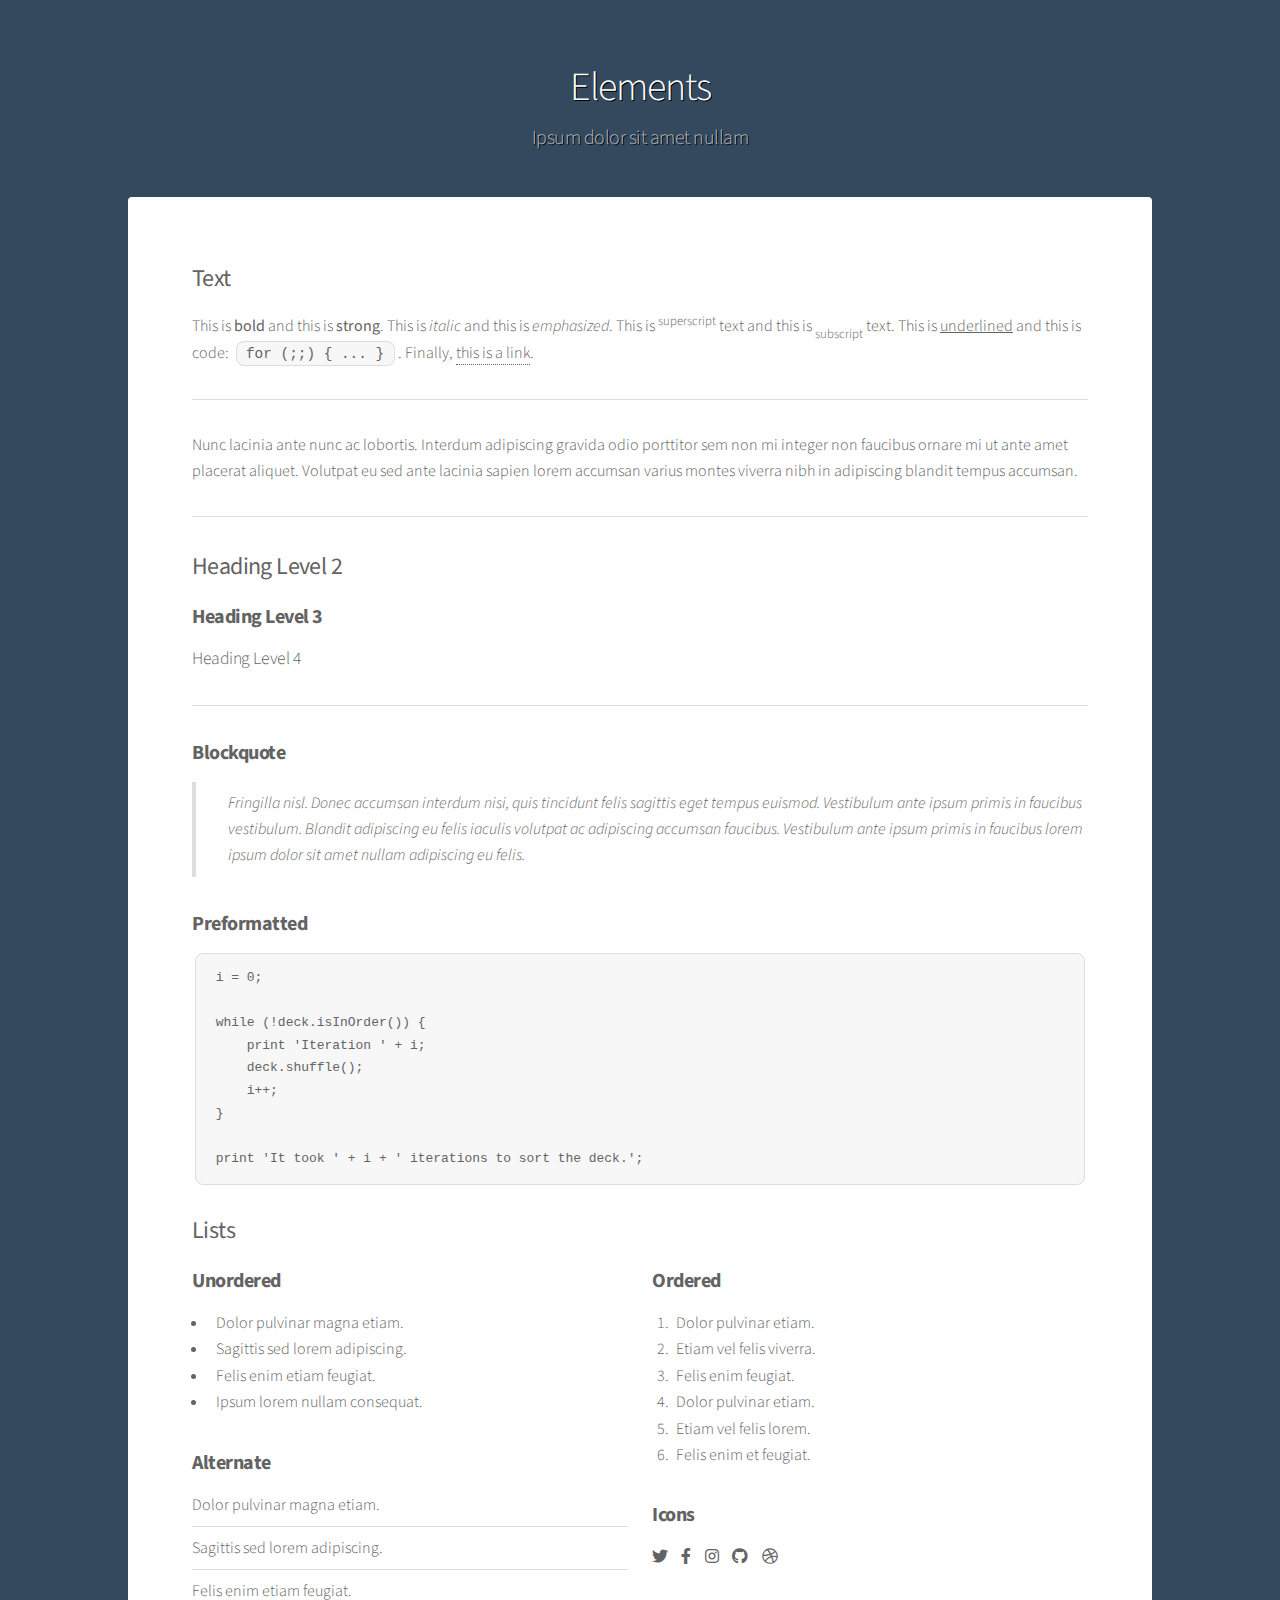
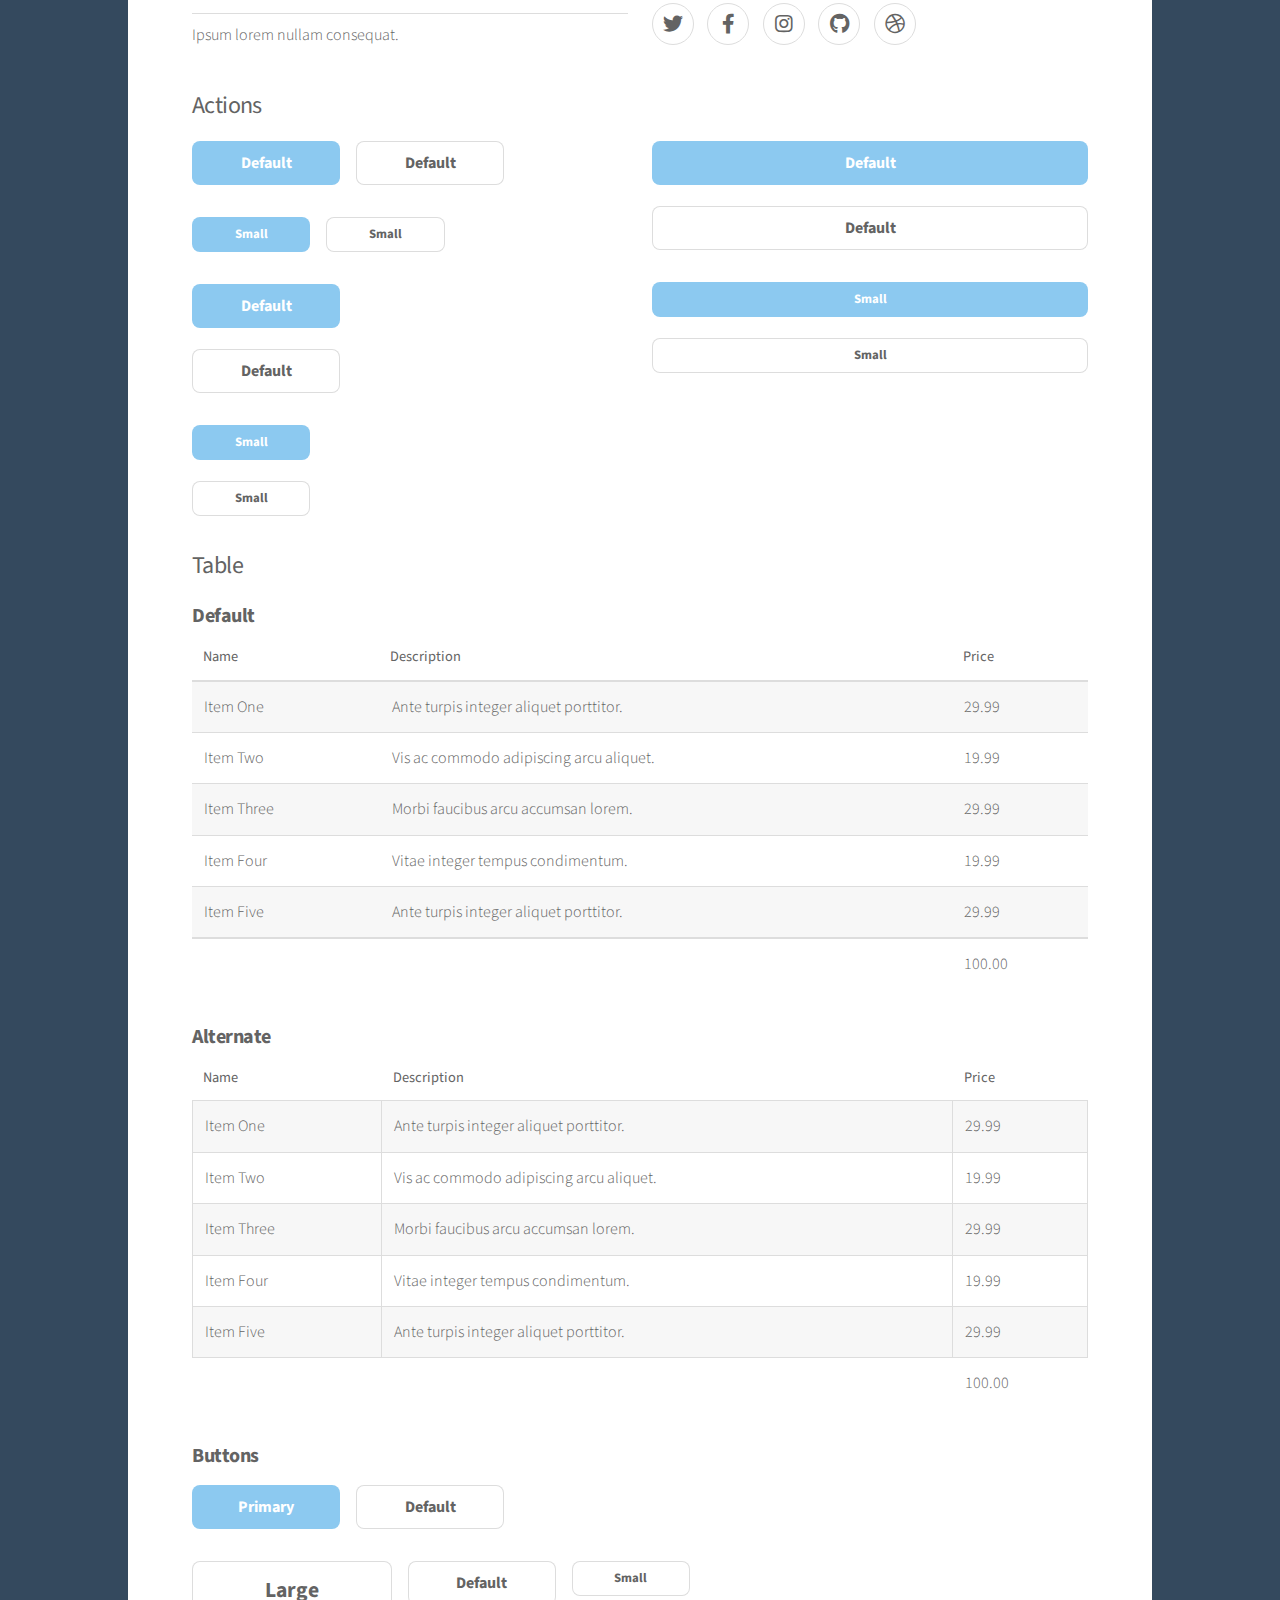
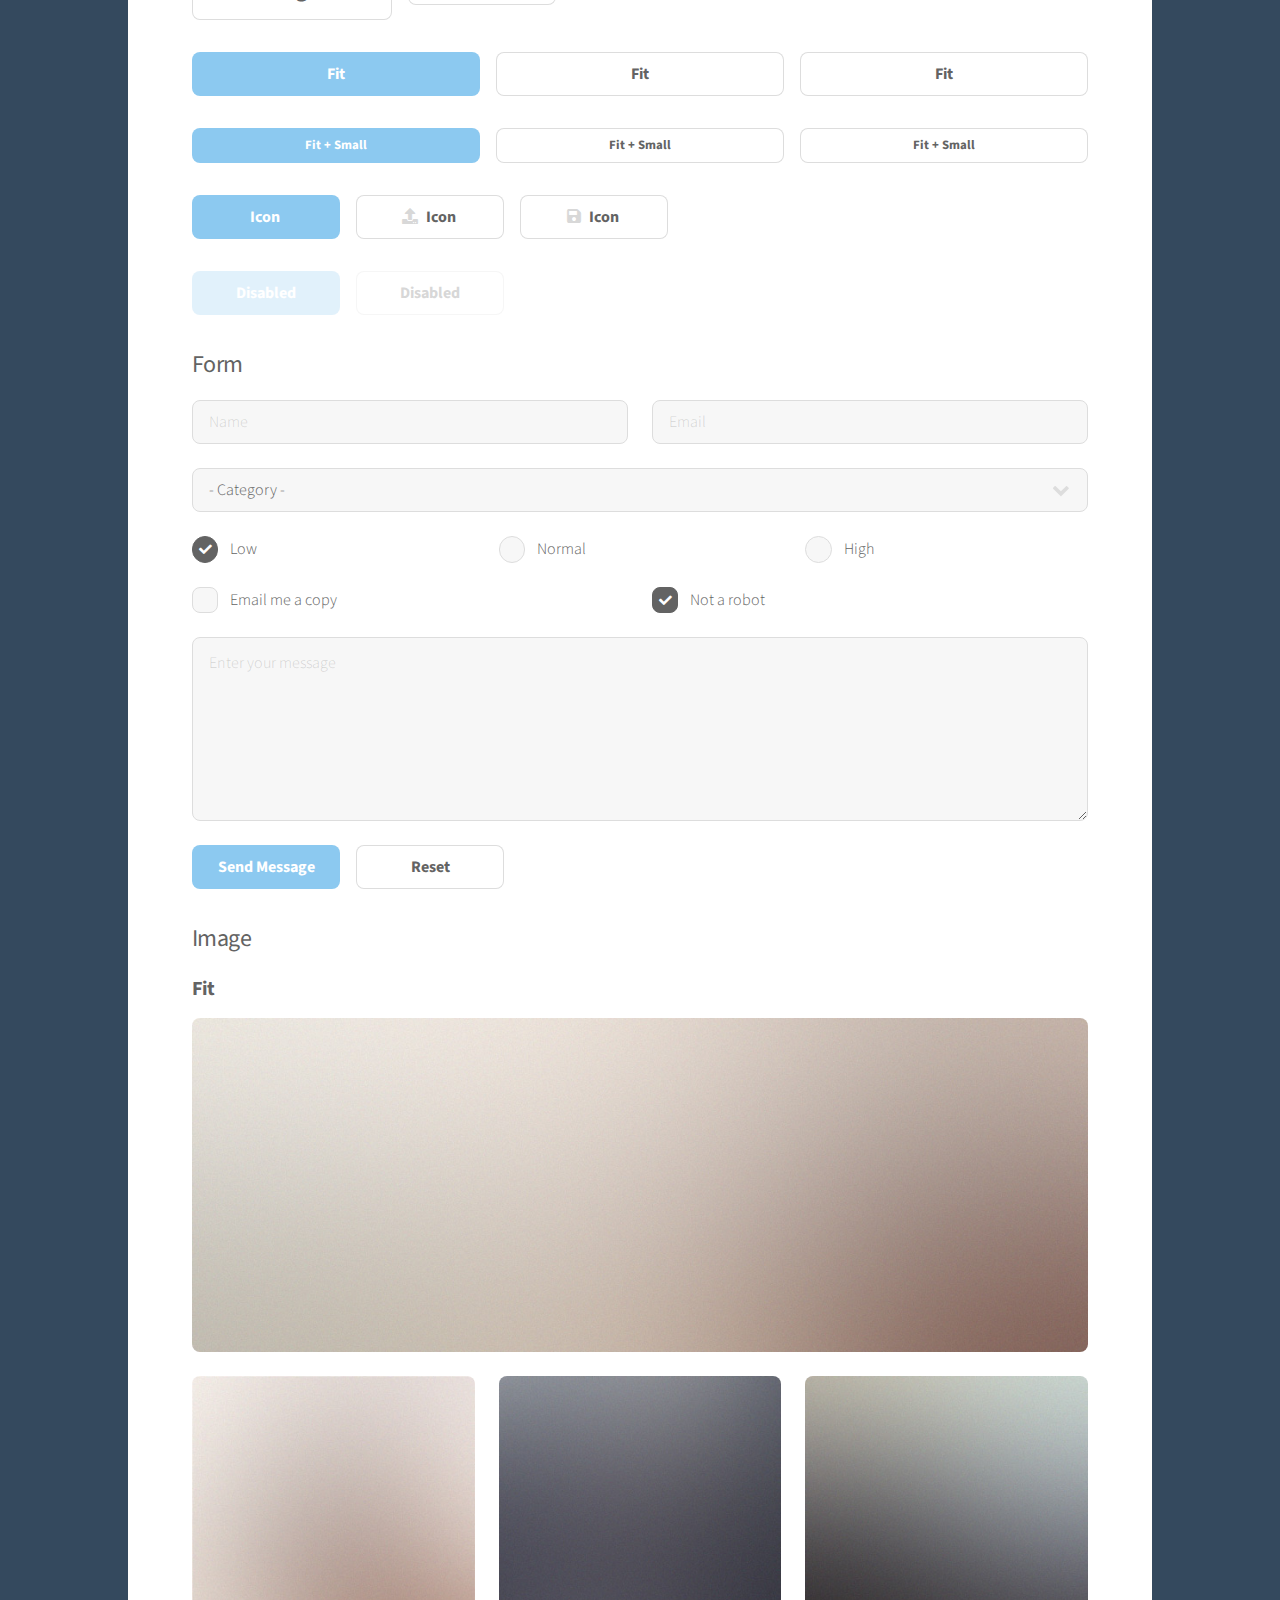
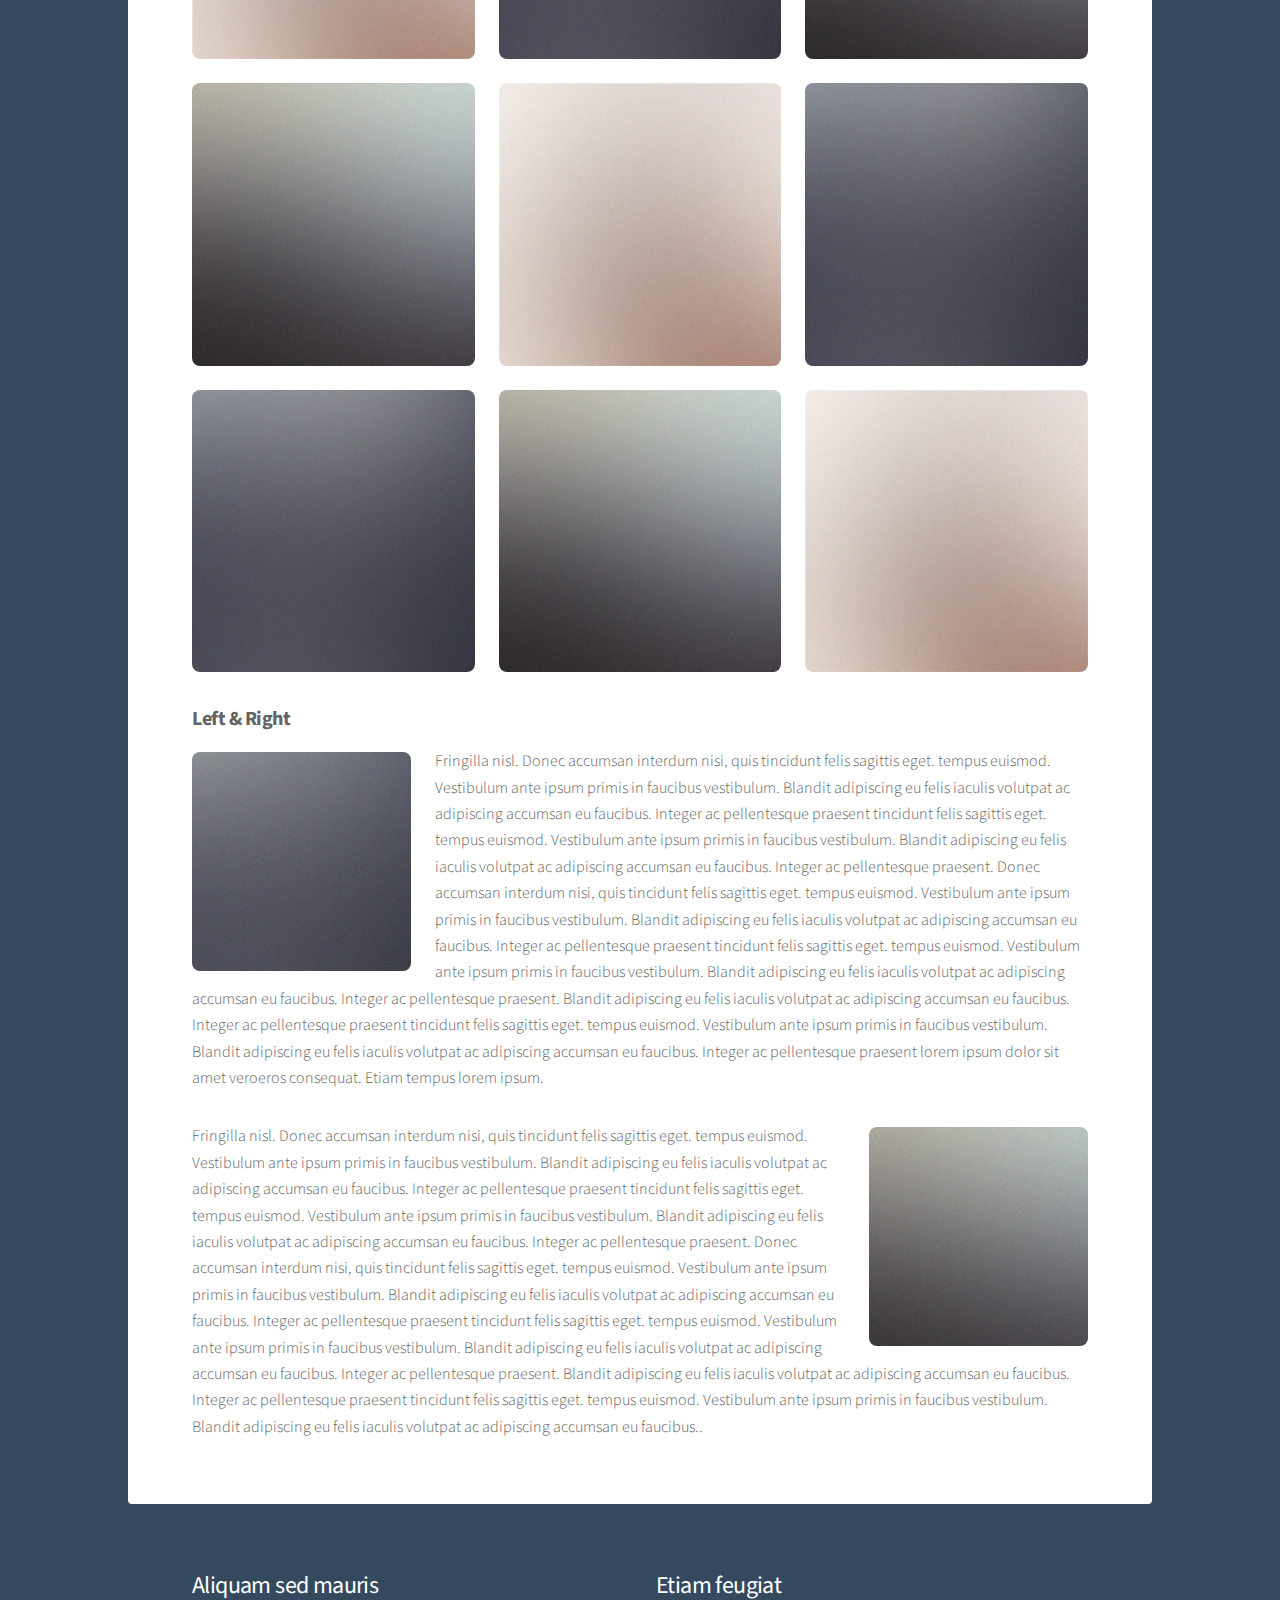
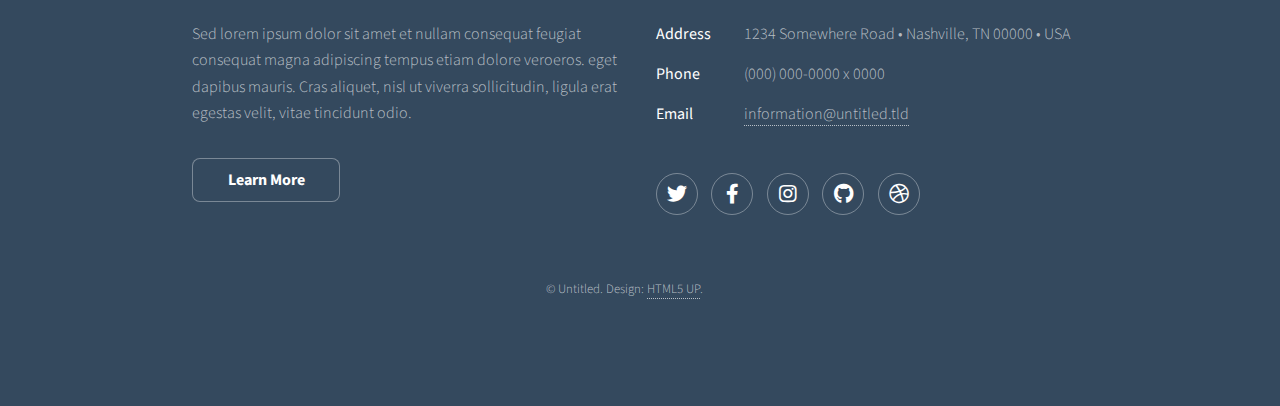
<file: elements.html>
<!DOCTYPE HTML>
<!--
	Stellar by HTML5 UP
	html5up.net | @ajlkn
	Free for personal and commercial use under the CCA 3.0 license (html5up.net/license)
-->
<html>
	<head>
		<title>Elements - Stellar by HTML5 UP</title>
		<meta charset="utf-8" />
		<meta name="viewport" content="width=device-width, initial-scale=1, user-scalable=no" />
		<link rel="stylesheet" href="assets/css/main.css" />
		<noscript><link rel="stylesheet" href="assets/css/noscript.css" /></noscript>
	</head>
	<body class="is-preload">

		<!-- Wrapper -->
			<div id="wrapper">

				<!-- Header -->
					<header id="header">
						<h1>Elements</h1>
						<p>Ipsum dolor sit amet nullam</p>
					</header>

				<!-- Main -->
					<div id="main">

						<!-- Content -->
							<section id="content" class="main">

								<!-- Text -->
									<section>
										<h2>Text</h2>
										<p>This is <b>bold</b> and this is <strong>strong</strong>. This is <i>italic</i> and this is <em>emphasized</em>.
										This is <sup>superscript</sup> text and this is <sub>subscript</sub> text.
										This is <u>underlined</u> and this is code: <code>for (;;) { ... }</code>. Finally, <a href="#">this is a link</a>.</p>
										<hr />
										<p>Nunc lacinia ante nunc ac lobortis. Interdum adipiscing gravida odio porttitor sem non mi integer non faucibus ornare mi ut ante amet placerat aliquet. Volutpat eu sed ante lacinia sapien lorem accumsan varius montes viverra nibh in adipiscing blandit tempus accumsan.</p>
										<hr />
										<h2>Heading Level 2</h2>
										<h3>Heading Level 3</h3>
										<h4>Heading Level 4</h4>
										<hr />
										<h3>Blockquote</h3>
										<blockquote>Fringilla nisl. Donec accumsan interdum nisi, quis tincidunt felis sagittis eget tempus euismod. Vestibulum ante ipsum primis in faucibus vestibulum. Blandit adipiscing eu felis iaculis volutpat ac adipiscing accumsan faucibus. Vestibulum ante ipsum primis in faucibus lorem ipsum dolor sit amet nullam adipiscing eu felis.</blockquote>
										<h3>Preformatted</h3>
										<pre><code>i = 0;

while (!deck.isInOrder()) {
    print 'Iteration ' + i;
    deck.shuffle();
    i++;
}

print 'It took ' + i + ' iterations to sort the deck.';</code></pre>
									</section>

								<!-- Lists -->
									<section>
										<h2>Lists</h2>
										<div class="row">
											<div class="col-6 col-12-medium">
												<h3>Unordered</h3>
												<ul>
													<li>Dolor pulvinar magna etiam.</li>
													<li>Sagittis sed lorem adipiscing.</li>
													<li>Felis enim etiam feugiat.</li>
													<li>Ipsum lorem nullam consequat.</li>
												</ul>
												<h3>Alternate</h3>
												<ul class="alt">
													<li>Dolor pulvinar magna etiam.</li>
													<li>Sagittis sed lorem adipiscing.</li>
													<li>Felis enim etiam feugiat.</li>
													<li>Ipsum lorem nullam consequat.</li>
												</ul>
											</div>
											<div class="col-6 col-12-medium">
												<h3>Ordered</h3>
												<ol>
													<li>Dolor pulvinar etiam.</li>
													<li>Etiam vel felis viverra.</li>
													<li>Felis enim feugiat.</li>
													<li>Dolor pulvinar etiam.</li>
													<li>Etiam vel felis lorem.</li>
													<li>Felis enim et feugiat.</li>
												</ol>
												<h3>Icons</h3>
												<ul class="icons">
													<li><a href="#" class="icon brands fa-twitter"><span class="label">Twitter</span></a></li>
													<li><a href="#" class="icon brands fa-facebook-f"><span class="label">Facebook</span></a></li>
													<li><a href="#" class="icon brands fa-instagram"><span class="label">Instagram</span></a></li>
													<li><a href="#" class="icon brands fa-github"><span class="label">GitHub</span></a></li>
													<li><a href="#" class="icon brands fa-dribbble"><span class="label">Dribbble</span></a></li>
												</ul>
												<ul class="icons">
													<li><a href="#" class="icon brands alt fa-twitter"><span class="label">Twitter</span></a></li>
													<li><a href="#" class="icon brands alt fa-facebook-f"><span class="label">Facebook</span></a></li>
													<li><a href="#" class="icon brands alt fa-instagram"><span class="label">Instagram</span></a></li>
													<li><a href="#" class="icon brands alt fa-github"><span class="label">GitHub</span></a></li>
													<li><a href="#" class="icon brands alt fa-dribbble"><span class="label">Dribbble</span></a></li>
												</ul>
											</div>
										</div>
										<h2>Actions</h2>
										<div class="row">
											<div class="col-6 col-12-medium">
												<ul class="actions">
													<li><a href="#" class="button primary">Default</a></li>
													<li><a href="#" class="button">Default</a></li>
												</ul>
												<ul class="actions small">
													<li><a href="#" class="button primary small">Small</a></li>
													<li><a href="#" class="button small">Small</a></li>
												</ul>
												<ul class="actions stacked">
													<li><a href="#" class="button primary">Default</a></li>
													<li><a href="#" class="button">Default</a></li>
												</ul>
												<ul class="actions stacked">
													<li><a href="#" class="button primary small">Small</a></li>
													<li><a href="#" class="button small">Small</a></li>
												</ul>
											</div>
											<div class="col-6 col-12-medium">
												<ul class="actions stacked">
													<li><a href="#" class="button primary fit">Default</a></li>
													<li><a href="#" class="button fit">Default</a></li>
												</ul>
												<ul class="actions stacked">
													<li><a href="#" class="button primary small fit">Small</a></li>
													<li><a href="#" class="button small fit">Small</a></li>
												</ul>
											</div>
										</div>
									</section>

								<!-- Table -->
									<section>
										<h2>Table</h2>
										<h3>Default</h3>
										<div class="table-wrapper">
											<table>
												<thead>
													<tr>
														<th>Name</th>
														<th>Description</th>
														<th>Price</th>
													</tr>
												</thead>
												<tbody>
													<tr>
														<td>Item One</td>
														<td>Ante turpis integer aliquet porttitor.</td>
														<td>29.99</td>
													</tr>
													<tr>
														<td>Item Two</td>
														<td>Vis ac commodo adipiscing arcu aliquet.</td>
														<td>19.99</td>
													</tr>
													<tr>
														<td>Item Three</td>
														<td> Morbi faucibus arcu accumsan lorem.</td>
														<td>29.99</td>
													</tr>
													<tr>
														<td>Item Four</td>
														<td>Vitae integer tempus condimentum.</td>
														<td>19.99</td>
													</tr>
													<tr>
														<td>Item Five</td>
														<td>Ante turpis integer aliquet porttitor.</td>
														<td>29.99</td>
													</tr>
												</tbody>
												<tfoot>
													<tr>
														<td colspan="2"></td>
														<td>100.00</td>
													</tr>
												</tfoot>
											</table>
										</div>

										<h3>Alternate</h3>
										<div class="table-wrapper">
											<table class="alt">
												<thead>
													<tr>
														<th>Name</th>
														<th>Description</th>
														<th>Price</th>
													</tr>
												</thead>
												<tbody>
													<tr>
														<td>Item One</td>
														<td>Ante turpis integer aliquet porttitor.</td>
														<td>29.99</td>
													</tr>
													<tr>
														<td>Item Two</td>
														<td>Vis ac commodo adipiscing arcu aliquet.</td>
														<td>19.99</td>
													</tr>
													<tr>
														<td>Item Three</td>
														<td> Morbi faucibus arcu accumsan lorem.</td>
														<td>29.99</td>
													</tr>
													<tr>
														<td>Item Four</td>
														<td>Vitae integer tempus condimentum.</td>
														<td>19.99</td>
													</tr>
													<tr>
														<td>Item Five</td>
														<td>Ante turpis integer aliquet porttitor.</td>
														<td>29.99</td>
													</tr>
												</tbody>
												<tfoot>
													<tr>
														<td colspan="2"></td>
														<td>100.00</td>
													</tr>
												</tfoot>
											</table>
										</div>
									</section>

								<!-- Buttons -->
									<section>
										<h3>Buttons</h3>
										<ul class="actions">
											<li><a href="#" class="button primary">Primary</a></li>
											<li><a href="#" class="button">Default</a></li>
										</ul>
										<ul class="actions">
											<li><a href="#" class="button large">Large</a></li>
											<li><a href="#" class="button">Default</a></li>
											<li><a href="#" class="button small">Small</a></li>
										</ul>
										<ul class="actions fit">
											<li><a href="#" class="button primary fit">Fit</a></li>
											<li><a href="#" class="button fit">Fit</a></li>
											<li><a href="#" class="button fit">Fit</a></li>
										</ul>
										<ul class="actions fit small">
											<li><a href="#" class="button primary fit small">Fit + Small</a></li>
											<li><a href="#" class="button fit small">Fit + Small</a></li>
											<li><a href="#" class="button fit small">Fit + Small</a></li>
										</ul>
										<ul class="actions">
											<li><a href="#" class="button primary icon solidfa-download">Icon</a></li>
											<li><a href="#" class="button icon solid fa-upload">Icon</a></li>
											<li><a href="#" class="button icon solid fa-save">Icon</a></li>
										</ul>
										<ul class="actions">
											<li><span class="button primary disabled">Disabled</span></li>
											<li><span class="button disabled">Disabled</span></li>
										</ul>
									</section>

								<!-- Form -->
									<section>
										<h2>Form</h2>
										<form method="post" action="#">
											<div class="row gtr-uniform">
												<div class="col-6 col-12-xsmall">
													<input type="text" name="demo-name" id="demo-name" value="" placeholder="Name" />
												</div>
												<div class="col-6 col-12-xsmall">
													<input type="email" name="demo-email" id="demo-email" value="" placeholder="Email" />
												</div>
												<div class="col-12">
													<select name="demo-category" id="demo-category">
														<option value="">- Category -</option>
														<option value="1">Manufacturing</option>
														<option value="1">Shipping</option>
														<option value="1">Administration</option>
														<option value="1">Human Resources</option>
													</select>
												</div>
												<div class="col-4 col-12-small">
													<input type="radio" id="demo-priority-low" name="demo-priority" checked>
													<label for="demo-priority-low">Low</label>
												</div>
												<div class="col-4 col-12-small">
													<input type="radio" id="demo-priority-normal" name="demo-priority">
													<label for="demo-priority-normal">Normal</label>
												</div>
												<div class="col-4 col-12-small">
													<input type="radio" id="demo-priority-high" name="demo-priority">
													<label for="demo-priority-high">High</label>
												</div>
												<div class="col-6 col-12-small">
													<input type="checkbox" id="demo-copy" name="demo-copy">
													<label for="demo-copy">Email me a copy</label>
												</div>
												<div class="col-6 col-12-small">
													<input type="checkbox" id="demo-human" name="demo-human" checked>
													<label for="demo-human">Not a robot</label>
												</div>
												<div class="col-12">
													<textarea name="demo-message" id="demo-message" placeholder="Enter your message" rows="6"></textarea>
												</div>
												<div class="col-12">
													<ul class="actions">
														<li><input type="submit" value="Send Message" class="primary" /></li>
														<li><input type="reset" value="Reset" /></li>
													</ul>
												</div>
											</div>
										</form>
									</section>

								<!-- Image -->
									<section>
										<h2>Image</h2>
										<h3>Fit</h3>
										<div class="box alt">
											<div class="row gtr-uniform">
												<div class="col-12"><span class="image fit"><img src="images/pic04.jpg" alt="" /></span></div>
												<div class="col-4"><span class="image fit"><img src="images/pic01.jpg" alt="" /></span></div>
												<div class="col-4"><span class="image fit"><img src="images/pic02.jpg" alt="" /></span></div>
												<div class="col-4"><span class="image fit"><img src="images/pic03.jpg" alt="" /></span></div>
												<div class="col-4"><span class="image fit"><img src="images/pic03.jpg" alt="" /></span></div>
												<div class="col-4"><span class="image fit"><img src="images/pic01.jpg" alt="" /></span></div>
												<div class="col-4"><span class="image fit"><img src="images/pic02.jpg" alt="" /></span></div>
												<div class="col-4"><span class="image fit"><img src="images/pic02.jpg" alt="" /></span></div>
												<div class="col-4"><span class="image fit"><img src="images/pic03.jpg" alt="" /></span></div>
												<div class="col-4"><span class="image fit"><img src="images/pic01.jpg" alt="" /></span></div>
											</div>
										</div>
										<h3>Left &amp; Right</h3>
										<p><span class="image left"><img src="images/pic05.jpg" alt="" /></span>Fringilla nisl. Donec accumsan interdum nisi, quis tincidunt felis sagittis eget. tempus euismod. Vestibulum ante ipsum primis in faucibus vestibulum. Blandit adipiscing eu felis iaculis volutpat ac adipiscing accumsan eu faucibus. Integer ac pellentesque praesent tincidunt felis sagittis eget. tempus euismod. Vestibulum ante ipsum primis in faucibus vestibulum. Blandit adipiscing eu felis iaculis volutpat ac adipiscing accumsan eu faucibus. Integer ac pellentesque praesent. Donec accumsan interdum nisi, quis tincidunt felis sagittis eget. tempus euismod. Vestibulum ante ipsum primis in faucibus vestibulum. Blandit adipiscing eu felis iaculis volutpat ac adipiscing accumsan eu faucibus. Integer ac pellentesque praesent tincidunt felis sagittis eget. tempus euismod. Vestibulum ante ipsum primis in faucibus vestibulum. Blandit adipiscing eu felis iaculis volutpat ac adipiscing accumsan eu faucibus. Integer ac pellentesque praesent. Blandit adipiscing eu felis iaculis volutpat ac adipiscing accumsan eu faucibus. Integer ac pellentesque praesent tincidunt felis sagittis eget. tempus euismod. Vestibulum ante ipsum primis in faucibus vestibulum. Blandit adipiscing eu felis iaculis volutpat ac adipiscing accumsan eu faucibus. Integer ac pellentesque praesent lorem ipsum dolor sit amet veroeros consequat. Etiam tempus lorem ipsum.</p>
										<p><span class="image right"><img src="images/pic06.jpg" alt="" /></span>Fringilla nisl. Donec accumsan interdum nisi, quis tincidunt felis sagittis eget. tempus euismod. Vestibulum ante ipsum primis in faucibus vestibulum. Blandit adipiscing eu felis iaculis volutpat ac adipiscing accumsan eu faucibus. Integer ac pellentesque praesent tincidunt felis sagittis eget. tempus euismod. Vestibulum ante ipsum primis in faucibus vestibulum. Blandit adipiscing eu felis iaculis volutpat ac adipiscing accumsan eu faucibus. Integer ac pellentesque praesent. Donec accumsan interdum nisi, quis tincidunt felis sagittis eget. tempus euismod. Vestibulum ante ipsum primis in faucibus vestibulum. Blandit adipiscing eu felis iaculis volutpat ac adipiscing accumsan eu faucibus. Integer ac pellentesque praesent tincidunt felis sagittis eget. tempus euismod. Vestibulum ante ipsum primis in faucibus vestibulum. Blandit adipiscing eu felis iaculis volutpat ac adipiscing accumsan eu faucibus. Integer ac pellentesque praesent. Blandit adipiscing eu felis iaculis volutpat ac adipiscing accumsan eu faucibus. Integer ac pellentesque praesent tincidunt felis sagittis eget. tempus euismod. Vestibulum ante ipsum primis in faucibus vestibulum. Blandit adipiscing eu felis iaculis volutpat ac adipiscing accumsan eu faucibus..</p>
									</section>

							</section>

					</div>

				<!-- Footer -->
					<footer id="footer">
						<section>
							<h2>Aliquam sed mauris</h2>
							<p>Sed lorem ipsum dolor sit amet et nullam consequat feugiat consequat magna adipiscing tempus etiam dolore veroeros. eget dapibus mauris. Cras aliquet, nisl ut viverra sollicitudin, ligula erat egestas velit, vitae tincidunt odio.</p>
							<ul class="actions">
								<li><a href="#" class="button">Learn More</a></li>
							</ul>
						</section>
						<section>
							<h2>Etiam feugiat</h2>
							<dl class="alt">
								<dt>Address</dt>
								<dd>1234 Somewhere Road &bull; Nashville, TN 00000 &bull; USA</dd>
								<dt>Phone</dt>
								<dd>(000) 000-0000 x 0000</dd>
								<dt>Email</dt>
								<dd><a href="#">information@untitled.tld</a></dd>
							</dl>
							<ul class="icons">
								<li><a href="#" class="icon brands fa-twitter alt"><span class="label">Twitter</span></a></li>
								<li><a href="#" class="icon brands fa-facebook-f alt"><span class="label">Facebook</span></a></li>
								<li><a href="#" class="icon brands fa-instagram alt"><span class="label">Instagram</span></a></li>
								<li><a href="#" class="icon brands fa-github alt"><span class="label">GitHub</span></a></li>
								<li><a href="#" class="icon brands fa-dribbble alt"><span class="label">Dribbble</span></a></li>
							</ul>
						</section>
						<p class="copyright">&copy; Untitled. Design: <a href="https://html5up.net">HTML5 UP</a>.</p>
					</footer>

			</div>

		<!-- Scripts -->
			<script src="assets/js/jquery.min.js"></script>
			<script src="assets/js/jquery.scrollex.min.js"></script>
			<script src="assets/js/jquery.scrolly.min.js"></script>
			<script src="assets/js/browser.min.js"></script>
			<script src="assets/js/breakpoints.min.js"></script>
			<script src="assets/js/util.js"></script>
			<script src="assets/js/main.js"></script>

	</body>
</html>
</file>
<file: assets/css/noscript.css>
/*
	Stellar by HTML5 UP
	html5up.net | @ajlkn
	Free for personal and commercial use under the CCA 3.0 license (html5up.net/license)
*/

/* Header */

	body.is-preload #header.alt > * {
		opacity: 1;
	}

	body.is-preload #header.alt .logo {
		-moz-transform: none;
		-webkit-transform: none;
		-ms-transform: none;
		transform: none;
	}
</file>
<file: assets/css/main.css>
@import url(fontawesome-all.min.css);
@import 'https://fonts.googleapis.com/css?family=Source+Sans+Pro:300,400';

/*
	Stellar by HTML5 UP
	html5up.net | @ajlkn
	Free for personal and commercial use under the CCA 3.0 license (html5up.net/license)
*/

#canvas1 {
	position: fixed;

	top: 0;
	left: 0;
	width: 100%;
	height: 100%;
	display:block;
	background-size: cover;
	background-position: center center;
	background: radial-gradient(#414141, #414141);
	z-index: -500;
}

html, body, div, span, applet, object,
iframe, h1, h2, h3, h4, h5, h6, p, blockquote,
pre, a, abbr, acronym, address, big, cite,
code, del, dfn, em, img, ins, kbd, q, s, samp,
small, strike, strong, sub, sup, tt, var, b,
u, i, center, dl, dt, dd, ol, ul, li, fieldset,
form, label, legend, table, caption, tbody,
tfoot, thead, tr, th, td, article, aside,
canvas, details, embed, figure, figcaption,
footer, header, hgroup, menu, nav, output, ruby,
section, summary, time, mark, audio, video {
	margin: 0;
	padding: 0;
	border: 0;
	font-size: 100%;
	/* color: #935d8c; */
	font: inherit;
	vertical-align: baseline;}

article, aside, details, figcaption, figure,
footer, header, hgroup, menu, nav, section {
	display: block;}

body {
	line-height: 1;
}

ol, ul {
	list-style: none;
	user-select: none;
}

blockquote, q {
	quotes: none;
}

	blockquote:before, blockquote:after, q:before, q:after {
		content: '';
		content: none;
	}

table {
	border-collapse: collapse;
	border-spacing: 0;
}

body {
	-webkit-text-size-adjust: none;
}

mark {
	background-color: transparent;
	color: inherit;
}

input::-moz-focus-inner {
	border: 0;
	padding: 0;
}

input, select, textarea {
	-moz-appearance: none;
	-webkit-appearance: none;
	-ms-appearance: none;
	appearance: none;
}

.colorbar {
	display: block;
	content: '';
	width:auto;
	height: 2.5px;
	margin: 1em 0 3em 0;
	border-radius: 1px;
	margin-left: auto;
	margin-right: auto;
	background-image: linear-gradient(90deg, #575757, #a89cc8, #575757);
}

/* Basic */

	@-ms-viewport {
		width: device-width;
	}

	body {
		-ms-overflow-style: scrollbar;
	}

	@media screen and (max-width: 480px) {

		html, body {
			min-width: 320px;
		}

	}

	html {
		box-sizing: border-box;
	}

	*, *:before, *:after {
		box-sizing: inherit;
	}
	/* this changes the background color */
	body {   
		background-color: #4d4b4b;
		background-image: url("images/overlay.png"), -moz-linear-gradient(45deg, #8c8889 15%, #4d4b4b 85%);
		background-image: url("images/overlay.png"), -webkit-linear-gradient(45deg, #8c8889 15%, #4d4b4b 85%);
		background-image: url("images/overlay.png"), -ms-linear-gradient(45deg, #8c8889 15%, #4d4b4b 85%);
		background-image: url("images/overlay.png"), linear-gradient(45deg, #8c8889 15%, #4d4b4b 85%);
	}

		body.is-preload *, body.is-preload *:before, body.is-preload *:after {
			-moz-animation: none !important;
			-webkit-animation: none !important;
			-ms-animation: none !important;
			animation: none !important;
			-moz-transition: none !important;
			-webkit-transition: none !important;
			-ms-transition: none !important;
			transition: none !important;
		}

/* Type */

	body {
		background-color: #935d8c;
		color: rgba(255, 255, 255, 0.65);
	}

	body, input, select, textarea {
		font-family: "Source Sans Pro", Helvetica, sans-serif;
		font-size: 17pt;
		font-weight: 300;
		line-height: 1.65;
	}

		@media screen and (max-width: 1680px) {

			body, input, select, textarea {
				font-size: 14pt;
			}

		}

		@media screen and (max-width: 1280px) {

			body, input, select, textarea {
				font-size: 12pt;
			}

		}

		@media screen and (max-width: 360px) {

			body, input, select, textarea {
				font-size: 11pt;
			}

		}

	a {
		-moz-transition: color 0.2s ease, border-bottom 0.2s ease;
		-webkit-transition: color 0.2s ease, border-bottom 0.2s ease;
		-ms-transition: color 0.2s ease, border-bottom 0.2s ease;
		transition: color 0.2s ease, border-bottom 0.2s ease;
		text-decoration: none;
		border-bottom: dotted 1px;
		color: inherit;
	}

		a:hover {
			border-bottom-color: transparent;
		}

	strong, b {
		font-weight: 400;
	}

	em, i {
		font-style: italic;
	}

	p {
		margin: 0 0 2em 0;
		user-select: none;
	}

		p.colorWhite{
			color: #f6f8f8;
			text-shadow: 1px 1px 1px #000000;
		}

		p.content {
			-moz-columns: 20em 2;
			-webkit-columns: 20em 2;
			-ms-columns: 20em 2;
			columns: 20em 2;
			-moz-column-gap: 2em;
			-webkit-column-gap: 2em;
			-ms-column-gap: 2em;
			column-gap: 2em;
			text-align: justify;
		}

	h1, h2, h3, h4, h5, h6 {
		font-weight: 300;
		line-height: 1.5;
		margin: 0 0 0.7em 0;
		letter-spacing: -0.025em;
		user-select: none;
	}

		h1 a, h2 a, h3 a, h4 a, h5 a, h6 a {
			color: inherit;
			text-decoration: none;
		}

	h1 {
		font-size: 2.5em;
		line-height: 1.2;
		text-shadow: 2px 22px#000000 0 0 1em;
		user-select: none;
	}

	h2 {
		font-size: 1.5em;
		font-weight: bolder;
		/* text-decoration:underline; */
	}

	h3 {
		font-size: 1.25em;
		font-weight: bold;
		
	}

	h4 {
		font-size: 1.1em;
	}

	h5 {
		font-size: 0.9em;
	}

	h6 {
		font-size: 0.7em;
	}

	@media screen and (max-width: 736px) {

		h1 {
			font-size: 2em;
		}

	}

	sub {
		font-size: 0.8em;
		position: relative;
		top: 0.5em;
	}

	sup {
		font-size: 0.8em;
		position: relative;
		top: -0.5em;
	}

	blockquote {
		border-left: solid 4px;
		font-style: italic;
		margin: 0 0 2em 0;
		padding: 0.5em 0 0.5em 2em;
	}

	code {
		border-radius: 8px;
		border: solid 1px;
		font-family: "Courier New", monospace;
		font-size: 0.9em;
		margin: 0 0.25em;
		padding: 0.25em 0.65em;
	}

	pre {
		-webkit-overflow-scrolling: touch;
		font-family: "Courier New", monospace;
		font-size: 0.9em;
		margin: 0 0 2em 0;
	}

		pre code {
			display: block;
			line-height: 1.75;
			padding: 1em 1.5em;
			overflow-x: auto;
		}

	hr {
		border: 0;
		border-bottom: solid 1px;
		margin: 2em 0;
	}

		hr.major {
			margin: 3em 0;
		}

	.align-left {
		text-align: left;
	}

	.align-center {
		text-align: center;
	}

	.align-right {
		text-align: right;
	}

	input, select, textarea {
		color: #ffffff;
	}

	a:hover {
		color: #ffffff;
	}

	strong, b {
		color: #ffffff;
	}

	h1, h2, h3, h4, h5, h6 {
		color: #ffffff;
	}

	blockquote {
		border-left-color: rgba(255, 255, 255, 0.35);
	}

	code {
		background: rgba(255, 255, 255, 0.075);
		border-color: rgba(255, 255, 255, 0.35);
	}

	hr {
		border-bottom-color: rgba(255, 255, 255, 0.35);
	}

/* Row */

	.row {
		display: flex;
		flex-wrap: wrap;
		box-sizing: border-box;
		align-items: stretch;
	}

		.row > * {
			box-sizing: border-box;
		}

		.row.gtr-uniform > * > :last-child {
			margin-bottom: 0;
		}

		.row.aln-left {
			justify-content: flex-start;
		}

		.row.aln-center {
			justify-content: center;
		}

		.row.aln-right {
			justify-content: flex-end;
		}

		.row.aln-top {
			align-items: flex-start;
		}

		.row.aln-middle {
			align-items: center;
		}

		.row.aln-bottom {
			align-items: flex-end;
		}

		.row > .imp {
			order: -1;
		}

		.row > .col-1 {
			width: 8.33333%;
		}

		.row > .off-1 {
			margin-left: 8.33333%;
		}

		.row > .col-2 {
			width: 16.66667%;
		}

		.row > .off-2 {
			margin-left: 16.66667%;
		}

		.row > .col-3 {
			width: 25%;
		}

		.row > .off-3 {
			margin-left: 25%;
		}

		.row > .col-4 {
			width: 33.33333%;
		}

		.row > .off-4 {
			margin-left: 33.33333%;
		}

		.row > .col-5 {
			width: 41.66667%;
		}

		.row > .off-5 {
			margin-left: 41.66667%;
		}

		.row > .col-6 {
			width: 50%;
		}

		.row > .off-6 {
			margin-left: 50%;
		}

		.row > .col-7 {
			width: 58.33333%;
		}

		.row > .off-7 {
			margin-left: 58.33333%;
		}

		.row > .col-8 {
			width: 66.66667%;
		}

		.row > .off-8 {
			margin-left: 66.66667%;
		}

		.row > .col-9 {
			width: 75%;
		}

		.row > .off-9 {
			margin-left: 75%;
		}

		.row > .col-10 {
			width: 83.33333%;
		}

		.row > .off-10 {
			margin-left: 83.33333%;
		}

		.row > .col-11 {
			width: 91.66667%;
		}

		.row > .off-11 {
			margin-left: 91.66667%;
		}

		.row > .col-12 {
			width: 100%;
		}

		.row > .off-12 {
			margin-left: 100%;
		}

		.row.gtr-0 {
			margin-top: 0;
			margin-left: 0em;
		}

			.row.gtr-0 > * {
				padding: 0 0 0 0em;
			}

			.row.gtr-0.gtr-uniform {
				margin-top: 0em;
			}

				.row.gtr-0.gtr-uniform > * {
					padding-top: 0em;
				}

		.row.gtr-25 {
			margin-top: 0;
			margin-left: -0.375em;
		}

			.row.gtr-25 > * {
				padding: 0 0 0 0.375em;
			}

			.row.gtr-25.gtr-uniform {
				margin-top: -0.375em;
			}

				.row.gtr-25.gtr-uniform > * {
					padding-top: 0.375em;
				}

		.row.gtr-50 {
			margin-top: 0;
			margin-left: -0.75em;
		}

			.row.gtr-50 > * {
				padding: 0 0 0 0.75em;
			}

			.row.gtr-50.gtr-uniform {
				margin-top: -0.75em;
			}

				.row.gtr-50.gtr-uniform > * {
					padding-top: 0.75em;
				}

		.row {
			margin-top: 0;
			margin-left: -1.5em;
		}

			.row > * {
				padding: 0 0 0 1.5em;
			}

			.row.gtr-uniform {
				margin-top: -1.5em;
			}

				.row.gtr-uniform > * {
					padding-top: 1.5em;
				}

		.row.gtr-150 {
			margin-top: 0;
			margin-left: -2.25em;
		}

			.row.gtr-150 > * {
				padding: 0 0 0 2.25em;
			}

			.row.gtr-150.gtr-uniform {
				margin-top: -2.25em;
			}

				.row.gtr-150.gtr-uniform > * {
					padding-top: 2.25em;
				}

		.row.gtr-200 {
			margin-top: 0;
			margin-left: -3em;
		}

			.row.gtr-200 > * {
				padding: 0 0 0 3em;
			}

			.row.gtr-200.gtr-uniform {
				margin-top: -3em;
			}

				.row.gtr-200.gtr-uniform > * {
					padding-top: 3em;
				}

		@media screen and (max-width: 1680px) {

			.row {
				display: flex;
				flex-wrap: wrap;
				box-sizing: border-box;
				align-items: stretch;
			}

				.row > * {
					box-sizing: border-box;
				}

				.row.gtr-uniform > * > :last-child {
					margin-bottom: 0;
				}

				.row.aln-left {
					justify-content: flex-start;
				}

				.row.aln-center {
					justify-content: center;
				}

				.row.aln-right {
					justify-content: flex-end;
				}

				.row.aln-top {
					align-items: flex-start;
				}

				.row.aln-middle {
					align-items: center;
				}

				.row.aln-bottom {
					align-items: flex-end;
				}

				.row > .imp-xlarge {
					order: -1;
				}

				.row > .col-1-xlarge {
					width: 8.33333%;
				}

				.row > .off-1-xlarge {
					margin-left: 8.33333%;
				}

				.row > .col-2-xlarge {
					width: 16.66667%;
				}

				.row > .off-2-xlarge {
					margin-left: 16.66667%;
				}

				.row > .col-3-xlarge {
					width: 25%;
				}

				.row > .off-3-xlarge {
					margin-left: 25%;
				}

				.row > .col-4-xlarge {
					width: 33.33333%;
				}

				.row > .off-4-xlarge {
					margin-left: 33.33333%;
				}

				.row > .col-5-xlarge {
					width: 41.66667%;
				}

				.row > .off-5-xlarge {
					margin-left: 41.66667%;
				}

				.row > .col-6-xlarge {
					width: 50%;
				}

				.row > .off-6-xlarge {
					margin-left: 50%;
				}

				.row > .col-7-xlarge {
					width: 58.33333%;
				}

				.row > .off-7-xlarge {
					margin-left: 58.33333%;
				}

				.row > .col-8-xlarge {
					width: 66.66667%;
				}

				.row > .off-8-xlarge {
					margin-left: 66.66667%;
				}

				.row > .col-9-xlarge {
					width: 75%;
				}

				.row > .off-9-xlarge {
					margin-left: 75%;
				}

				.row > .col-10-xlarge {
					width: 83.33333%;
				}

				.row > .off-10-xlarge {
					margin-left: 83.33333%;
				}

				.row > .col-11-xlarge {
					width: 91.66667%;
				}

				.row > .off-11-xlarge {
					margin-left: 91.66667%;
				}

				.row > .col-12-xlarge {
					width: 100%;
				}

				.row > .off-12-xlarge {
					margin-left: 100%;
				}

				.row.gtr-0 {
					margin-top: 0;
					margin-left: 0em;
				}

					.row.gtr-0 > * {
						padding: 0 0 0 0em;
					}

					.row.gtr-0.gtr-uniform {
						margin-top: 0em;
					}

						.row.gtr-0.gtr-uniform > * {
							padding-top: 0em;
						}

				.row.gtr-25 {
					margin-top: 0;
					margin-left: -0.375em;
				}

					.row.gtr-25 > * {
						padding: 0 0 0 0.375em;
					}

					.row.gtr-25.gtr-uniform {
						margin-top: -0.375em;
					}

						.row.gtr-25.gtr-uniform > * {
							padding-top: 0.375em;
						}

				.row.gtr-50 {
					margin-top: 0;
					margin-left: -0.75em;
				}

					.row.gtr-50 > * {
						padding: 0 0 0 0.75em;
					}

					.row.gtr-50.gtr-uniform {
						margin-top: -0.75em;
					}

						.row.gtr-50.gtr-uniform > * {
							padding-top: 0.75em;
						}

				.row {
					margin-top: 0;
					margin-left: -1.5em;
				}

					.row > * {
						padding: 0 0 0 1.5em;
					}

					.row.gtr-uniform {
						margin-top: -1.5em;
					}

						.row.gtr-uniform > * {
							padding-top: 1.5em;
						}

				.row.gtr-150 {
					margin-top: 0;
					margin-left: -2.25em;
				}

					.row.gtr-150 > * {
						padding: 0 0 0 2.25em;
					}

					.row.gtr-150.gtr-uniform {
						margin-top: -2.25em;
					}

						.row.gtr-150.gtr-uniform > * {
							padding-top: 2.25em;
						}

				.row.gtr-200 {
					margin-top: 0;
					margin-left: -3em;
				}

					.row.gtr-200 > * {
						padding: 0 0 0 3em;
					}

					.row.gtr-200.gtr-uniform {
						margin-top: -3em;
					}

						.row.gtr-200.gtr-uniform > * {
							padding-top: 3em;
						}

		}

		@media screen and (max-width: 1280px) {

			.row {
				display: flex;
				flex-wrap: wrap;
				box-sizing: border-box;
				align-items: stretch;
			}

				.row > * {
					box-sizing: border-box;
				}

				.row.gtr-uniform > * > :last-child {
					margin-bottom: 0;
				}

				.row.aln-left {
					justify-content: flex-start;
				}

				.row.aln-center {
					justify-content: center;
				}

				.row.aln-right {
					justify-content: flex-end;
				}

				.row.aln-top {
					align-items: flex-start;
				}

				.row.aln-middle {
					align-items: center;
				}

				.row.aln-bottom {
					align-items: flex-end;
				}

				.row > .imp-large {
					order: -1;
				}

				.row > .col-1-large {
					width: 8.33333%;
				}

				.row > .off-1-large {
					margin-left: 8.33333%;
				}

				.row > .col-2-large {
					width: 16.66667%;
				}

				.row > .off-2-large {
					margin-left: 16.66667%;
				}

				.row > .col-3-large {
					width: 25%;
				}

				.row > .off-3-large {
					margin-left: 25%;
				}

				.row > .col-4-large {
					width: 33.33333%;
				}

				.row > .off-4-large {
					margin-left: 33.33333%;
				}

				.row > .col-5-large {
					width: 41.66667%;
				}

				.row > .off-5-large {
					margin-left: 41.66667%;
				}

				.row > .col-6-large {
					width: 50%;
				}

				.row > .off-6-large {
					margin-left: 50%;
				}

				.row > .col-7-large {
					width: 58.33333%;
				}

				.row > .off-7-large {
					margin-left: 58.33333%;
				}

				.row > .col-8-large {
					width: 66.66667%;
				}

				.row > .off-8-large {
					margin-left: 66.66667%;
				}

				.row > .col-9-large {
					width: 75%;
				}

				.row > .off-9-large {
					margin-left: 75%;
				}

				.row > .col-10-large {
					width: 83.33333%;
				}

				.row > .off-10-large {
					margin-left: 83.33333%;
				}

				.row > .col-11-large {
					width: 91.66667%;
				}

				.row > .off-11-large {
					margin-left: 91.66667%;
				}

				.row > .col-12-large {
					width: 100%;
				}

				.row > .off-12-large {
					margin-left: 100%;
				}

				.row.gtr-0 {
					margin-top: 0;
					margin-left: 0em;
				}

					.row.gtr-0 > * {
						padding: 0 0 0 0em;
					}

					.row.gtr-0.gtr-uniform {
						margin-top: 0em;
					}

						.row.gtr-0.gtr-uniform > * {
							padding-top: 0em;
						}

				.row.gtr-25 {
					margin-top: 0;
					margin-left: -0.375em;
				}

					.row.gtr-25 > * {
						padding: 0 0 0 0.375em;
					}

					.row.gtr-25.gtr-uniform {
						margin-top: -0.375em;
					}

						.row.gtr-25.gtr-uniform > * {
							padding-top: 0.375em;
						}

				.row.gtr-50 {
					margin-top: 0;
					margin-left: -0.75em;
				}

					.row.gtr-50 > * {
						padding: 0 0 0 0.75em;
					}

					.row.gtr-50.gtr-uniform {
						margin-top: -0.75em;
					}

						.row.gtr-50.gtr-uniform > * {
							padding-top: 0.75em;
						}

				.row {
					margin-top: 0;
					margin-left: -1.5em;
				}

					.row > * {
						padding: 0 0 0 1.5em;
					}

					.row.gtr-uniform {
						margin-top: -1.5em;
					}

						.row.gtr-uniform > * {
							padding-top: 1.5em;
						}

				.row.gtr-150 {
					margin-top: 0;
					margin-left: -2.25em;
				}

					.row.gtr-150 > * {
						padding: 0 0 0 2.25em;
					}

					.row.gtr-150.gtr-uniform {
						margin-top: -2.25em;
					}

						.row.gtr-150.gtr-uniform > * {
							padding-top: 2.25em;
						}

				.row.gtr-200 {
					margin-top: 0;
					margin-left: -3em;
				}

					.row.gtr-200 > * {
						padding: 0 0 0 3em;
					}

					.row.gtr-200.gtr-uniform {
						margin-top: -3em;
					}

						.row.gtr-200.gtr-uniform > * {
							padding-top: 3em;
						}

		}

		@media screen and (max-width: 980px) {

			.row {
				display: flex;
				flex-wrap: wrap;
				box-sizing: border-box;
				align-items: stretch;
			}

				.row > * {
					box-sizing: border-box;
				}

				.row.gtr-uniform > * > :last-child {
					margin-bottom: 0;
				}

				.row.aln-left {
					justify-content: flex-start;
				}

				.row.aln-center {
					justify-content: center;
				}

				.row.aln-right {
					justify-content: flex-end;
				}

				.row.aln-top {
					align-items: flex-start;
				}

				.row.aln-middle {
					align-items: center;
				}

				.row.aln-bottom {
					align-items: flex-end;
				}

				.row > .imp-medium {
					order: -1;
				}

				.row > .col-1-medium {
					width: 8.33333%;
				}

				.row > .off-1-medium {
					margin-left: 8.33333%;
				}

				.row > .col-2-medium {
					width: 16.66667%;
				}

				.row > .off-2-medium {
					margin-left: 16.66667%;
				}

				.row > .col-3-medium {
					width: 25%;
				}

				.row > .off-3-medium {
					margin-left: 25%;
				}

				.row > .col-4-medium {
					width: 33.33333%;
				}

				.row > .off-4-medium {
					margin-left: 33.33333%;
				}

				.row > .col-5-medium {
					width: 41.66667%;
				}

				.row > .off-5-medium {
					margin-left: 41.66667%;
				}

				.row > .col-6-medium {
					width: 50%;
				}

				.row > .off-6-medium {
					margin-left: 50%;
				}

				.row > .col-7-medium {
					width: 58.33333%;
				}

				.row > .off-7-medium {
					margin-left: 58.33333%;
				}

				.row > .col-8-medium {
					width: 66.66667%;
				}

				.row > .off-8-medium {
					margin-left: 66.66667%;
				}

				.row > .col-9-medium {
					width: 75%;
				}

				.row > .off-9-medium {
					margin-left: 75%;
				}

				.row > .col-10-medium {
					width: 83.33333%;
				}

				.row > .off-10-medium {
					margin-left: 83.33333%;
				}

				.row > .col-11-medium {
					width: 91.66667%;
				}

				.row > .off-11-medium {
					margin-left: 91.66667%;
				}

				.row > .col-12-medium {
					width: 100%;
				}

				.row > .off-12-medium {
					margin-left: 100%;
				}

				.row.gtr-0 {
					margin-top: 0;
					margin-left: 0em;
				}

					.row.gtr-0 > * {
						padding: 0 0 0 0em;
					}

					.row.gtr-0.gtr-uniform {
						margin-top: 0em;
					}

						.row.gtr-0.gtr-uniform > * {
							padding-top: 0em;
						}

				.row.gtr-25 {
					margin-top: 0;
					margin-left: -0.375em;
				}

					.row.gtr-25 > * {
						padding: 0 0 0 0.375em;
					}

					.row.gtr-25.gtr-uniform {
						margin-top: -0.375em;
					}

						.row.gtr-25.gtr-uniform > * {
							padding-top: 0.375em;
						}

				.row.gtr-50 {
					margin-top: 0;
					margin-left: -0.75em;
				}

					.row.gtr-50 > * {
						padding: 0 0 0 0.75em;
					}

					.row.gtr-50.gtr-uniform {
						margin-top: -0.75em;
					}

						.row.gtr-50.gtr-uniform > * {
							padding-top: 0.75em;
						}

				.row {
					margin-top: 0;
					margin-left: -1.5em;
				}

					.row > * {
						padding: 0 0 0 1.5em;
					}

					.row.gtr-uniform {
						margin-top: -1.5em;
					}

						.row.gtr-uniform > * {
							padding-top: 1.5em;
						}

				.row.gtr-150 {
					margin-top: 0;
					margin-left: -2.25em;
				}

					.row.gtr-150 > * {
						padding: 0 0 0 2.25em;
					}

					.row.gtr-150.gtr-uniform {
						margin-top: -2.25em;
					}

						.row.gtr-150.gtr-uniform > * {
							padding-top: 2.25em;
						}

				.row.gtr-200 {
					margin-top: 0;
					margin-left: -3em;
				}

					.row.gtr-200 > * {
						padding: 0 0 0 3em;
					}

					.row.gtr-200.gtr-uniform {
						margin-top: -3em;
					}

						.row.gtr-200.gtr-uniform > * {
							padding-top: 3em;
						}

		}

		@media screen and (max-width: 736px) {

			.row {
				display: flex;
				flex-wrap: wrap;
				box-sizing: border-box;
				align-items: stretch;
			}

				.row > * {
					box-sizing: border-box;
				}

				.row.gtr-uniform > * > :last-child {
					margin-bottom: 0;
				}

				.row.aln-left {
					justify-content: flex-start;
				}

				.row.aln-center {
					justify-content: center;
				}

				.row.aln-right {
					justify-content: flex-end;
				}

				.row.aln-top {
					align-items: flex-start;
				}

				.row.aln-middle {
					align-items: center;
				}

				.row.aln-bottom {
					align-items: flex-end;
				}

				.row > .imp-small {
					order: -1;
				}

				.row > .col-1-small {
					width: 8.33333%;
				}

				.row > .off-1-small {
					margin-left: 8.33333%;
				}

				.row > .col-2-small {
					width: 16.66667%;
				}

				.row > .off-2-small {
					margin-left: 16.66667%;
				}

				.row > .col-3-small {
					width: 25%;
				}

				.row > .off-3-small {
					margin-left: 25%;
				}

				.row > .col-4-small {
					width: 33.33333%;
				}

				.row > .off-4-small {
					margin-left: 33.33333%;
				}

				.row > .col-5-small {
					width: 41.66667%;
				}

				.row > .off-5-small {
					margin-left: 41.66667%;
				}

				.row > .col-6-small {
					width: 50%;
				}

				.row > .off-6-small {
					margin-left: 50%;
				}

				.row > .col-7-small {
					width: 58.33333%;
				}

				.row > .off-7-small {
					margin-left: 58.33333%;
				}

				.row > .col-8-small {
					width: 66.66667%;
				}

				.row > .off-8-small {
					margin-left: 66.66667%;
				}

				.row > .col-9-small {
					width: 75%;
				}

				.row > .off-9-small {
					margin-left: 75%;
				}

				.row > .col-10-small {
					width: 83.33333%;
				}

				.row > .off-10-small {
					margin-left: 83.33333%;
				}

				.row > .col-11-small {
					width: 91.66667%;
				}

				.row > .off-11-small {
					margin-left: 91.66667%;
				}

				.row > .col-12-small {
					width: 100%;
				}

				.row > .off-12-small {
					margin-left: 100%;
				}

				.row.gtr-0 {
					margin-top: 0;
					margin-left: 0em;
				}

					.row.gtr-0 > * {
						padding: 0 0 0 0em;
					}

					.row.gtr-0.gtr-uniform {
						margin-top: 0em;
					}

						.row.gtr-0.gtr-uniform > * {
							padding-top: 0em;
						}

				.row.gtr-25 {
					margin-top: 0;
					margin-left: -0.25em;
				}

					.row.gtr-25 > * {
						padding: 0 0 0 0.25em;
					}

					.row.gtr-25.gtr-uniform {
						margin-top: -0.25em;
					}

						.row.gtr-25.gtr-uniform > * {
							padding-top: 0.25em;
						}

				.row.gtr-50 {
					margin-top: 0;
					margin-left: -0.5em;
				}

					.row.gtr-50 > * {
						padding: 0 0 0 0.5em;
					}

					.row.gtr-50.gtr-uniform {
						margin-top: -0.5em;
					}

						.row.gtr-50.gtr-uniform > * {
							padding-top: 0.5em;
						}

				.row {
					margin-top: 0;
					margin-left: -1em;
				}

					.row > * {
						padding: 0 0 0 1em;
					}

					.row.gtr-uniform {
						margin-top: -1em;
					}

						.row.gtr-uniform > * {
							padding-top: 1em;
						}

				.row.gtr-150 {
					margin-top: 0;
					margin-left: -1.5em;
				}

					.row.gtr-150 > * {
						padding: 0 0 0 1.5em;
					}

					.row.gtr-150.gtr-uniform {
						margin-top: -1.5em;
					}

						.row.gtr-150.gtr-uniform > * {
							padding-top: 1.5em;
						}

				.row.gtr-200 {
					margin-top: 0;
					margin-left: -2em;
				}

					.row.gtr-200 > * {
						padding: 0 0 0 2em;
					}

					.row.gtr-200.gtr-uniform {
						margin-top: -2em;
					}

						.row.gtr-200.gtr-uniform > * {
							padding-top: 2em;
						}

		}

		@media screen and (max-width: 480px) {

			.row {
				display: flex;
				flex-wrap: wrap;
				box-sizing: border-box;
				align-items: stretch;
			}

				.row > * {
					box-sizing: border-box;
				}

				.row.gtr-uniform > * > :last-child {
					margin-bottom: 0;
				}

				.row.aln-left {
					justify-content: flex-start;
				}

				.row.aln-center {
					justify-content: center;
				}

				.row.aln-right {
					justify-content: flex-end;
				}

				.row.aln-top {
					align-items: flex-start;
				}

				.row.aln-middle {
					align-items: center;
				}

				.row.aln-bottom {
					align-items: flex-end;
				}

				.row > .imp-xsmall {
					order: -1;
				}

				.row > .col-1-xsmall {
					width: 8.33333%;
				}

				.row > .off-1-xsmall {
					margin-left: 8.33333%;
				}

				.row > .col-2-xsmall {
					width: 16.66667%;
				}

				.row > .off-2-xsmall {
					margin-left: 16.66667%;
				}

				.row > .col-3-xsmall {
					width: 25%;
				}

				.row > .off-3-xsmall {
					margin-left: 25%;
				}

				.row > .col-4-xsmall {
					width: 33.33333%;
				}

				.row > .off-4-xsmall {
					margin-left: 33.33333%;
				}

				.row > .col-5-xsmall {
					width: 41.66667%;
				}

				.row > .off-5-xsmall {
					margin-left: 41.66667%;
				}

				.row > .col-6-xsmall {
					width: 50%;
				}

				.row > .off-6-xsmall {
					margin-left: 50%;
				}

				.row > .col-7-xsmall {
					width: 58.33333%;
				}

				.row > .off-7-xsmall {
					margin-left: 58.33333%;
				}

				.row > .col-8-xsmall {
					width: 66.66667%;
				}

				.row > .off-8-xsmall {
					margin-left: 66.66667%;
				}

				.row > .col-9-xsmall {
					width: 75%;
				}

				.row > .off-9-xsmall {
					margin-left: 75%;
				}

				.row > .col-10-xsmall {
					width: 83.33333%;
				}

				.row > .off-10-xsmall {
					margin-left: 83.33333%;
				}

				.row > .col-11-xsmall {
					width: 91.66667%;
				}

				.row > .off-11-xsmall {
					margin-left: 91.66667%;
				}

				.row > .col-12-xsmall {
					width: 100%;
				}

				.row > .off-12-xsmall {
					margin-left: 100%;
				}

				.row.gtr-0 {
					margin-top: 0;
					margin-left: 0em;
				}

					.row.gtr-0 > * {
						padding: 0 0 0 0em;
					}

					.row.gtr-0.gtr-uniform {
						margin-top: 0em;
					}

						.row.gtr-0.gtr-uniform > * {
							padding-top: 0em;
						}

				.row.gtr-25 {
					margin-top: 0;
					margin-left: -0.3125em;
				}

					.row.gtr-25 > * {
						padding: 0 0 0 0.3125em;
					}

					.row.gtr-25.gtr-uniform {
						margin-top: -0.3125em;
					}

						.row.gtr-25.gtr-uniform > * {
							padding-top: 0.3125em;
						}

				.row.gtr-50 {
					margin-top: 0;
					margin-left: -0.625em;
				}

					.row.gtr-50 > * {
						padding: 0 0 0 0.625em;
					}

					.row.gtr-50.gtr-uniform {
						margin-top: -0.625em;
					}

						.row.gtr-50.gtr-uniform > * {
							padding-top: 0.625em;
						}

				.row {
					margin-top: 0;
					margin-left: -1.25em;
				}

					.row > * {
						padding: 0 0 0 1.25em;
					}

					.row.gtr-uniform {
						margin-top: -1.25em;
					}

						.row.gtr-uniform > * {
							padding-top: 1.25em;
						}

				.row.gtr-150 {
					margin-top: 0;
					margin-left: -1.875em;
				}

					.row.gtr-150 > * {
						padding: 0 0 0 1.875em;
					}

					.row.gtr-150.gtr-uniform {
						margin-top: -1.875em;
					}

						.row.gtr-150.gtr-uniform > * {
							padding-top: 1.875em;
						}

				.row.gtr-200 {
					margin-top: 0;
					margin-left: -2.5em;
				}

					.row.gtr-200 > * {
						padding: 0 0 0 2.5em;
					}

					.row.gtr-200.gtr-uniform {
						margin-top: -2.5em;
					}

						.row.gtr-200.gtr-uniform > * {
							padding-top: 2.5em;
						}

		}

/* Box */

	.box {
		border-radius: 8px;
		border: solid;
		margin-bottom: 2em;
		padding: 1.5em;
	}

		.box > :last-child,
		.box > :last-child > :last-child,
		.box > :last-child > :last-child > :last-child {
			margin-bottom: 0;
		}

		.box.alt {
			border: 0;
			border-radius: 0;
			padding: 0;
		}

	.box {
		border-color: rgba(255, 255, 255, 0.35);
	}

/* Button */

	input[type="submit"],
	input[type="reset"],
	input[type="button"],
	button,
	.button {
		-moz-appearance: none;
		-webkit-appearance: none;
		-ms-appearance: none;
		appearance: none;
		-moz-transition: background-color 0.2s ease-in-out, color 0.2s ease-in-out;
		-webkit-transition: background-color 0.2s ease-in-out, color 0.2s ease-in-out;
		-ms-transition: background-color 0.2s ease-in-out, color 0.2s ease-in-out;
		transition: background-color 0.2s ease-in-out, color 0.2s ease-in-out;
		border-radius: 8px;
		border: 0;
		cursor: pointer;
		display: inline-block;
		font-weight: bold;
		height: 2.75em;
		line-height: 2.75em;
		min-width: 9.25em;
		padding: 0 1.5em;
		text-align: center;
		text-decoration: none;
		white-space: nowrap;
	}

		input[type="submit"].icon,
		input[type="reset"].icon,
		input[type="button"].icon,
		button.icon,
		.button.icon {
			padding-left: 1.35em;
		}

			input[type="submit"].icon:before,
			input[type="reset"].icon:before,
			input[type="button"].icon:before,
			button.icon:before,
			.button.icon:before {
				margin-right: 0.5em;
			}

		input[type="submit"].fit,
		input[type="reset"].fit,
		input[type="button"].fit,
		button.fit,
		.button.fit {
			width: 100%;
		}

		input[type="submit"].small,
		input[type="reset"].small,
		input[type="button"].small,
		button.small,
		.button.small {
			font-size: 0.8em;
		}

		input[type="submit"].large,
		input[type="reset"].large,
		input[type="button"].large,
		button.large,
		.button.large {
			font-size: 1.35em;
		}

		input[type="submit"].disabled, input[type="submit"]:disabled,
		input[type="reset"].disabled,
		input[type="reset"]:disabled,
		input[type="button"].disabled,
		input[type="button"]:disabled,
		button.disabled,
		button:disabled,
		.button.disabled,
		.button:disabled {
			pointer-events: none;
			opacity: 0.25;
		}

		@media screen and (max-width: 736px) {

			input[type="submit"],
			input[type="reset"],
			input[type="button"],
			button,
			.button {
				min-width: 0;
			}

		}

	input[type="submit"],
	input[type="reset"],
	input[type="button"],
	button,
	.button {
		background-color: transparent;
		box-shadow: inset 0 0 0 1px rgba(255, 255, 255, 0.35);
		color: #ffffff !important;
	}

		input[type="submit"]:hover,
		input[type="reset"]:hover,
		input[type="button"]:hover,
		button:hover,
		.button:hover {
			background-color: rgba(255, 255, 255, 0.075);
		}

		input[type="submit"]:active,
		input[type="reset"]:active,
		input[type="button"]:active,
		button:active,
		.button:active {
			background-color: rgba(255, 255, 255, 0.2);
		}

		input[type="submit"].icon:before,
		input[type="reset"].icon:before,
		input[type="button"].icon:before,
		button.icon:before,
		.button.icon:before {
			color: rgba(255, 255, 255, 0.5);
		}

		input[type="submit"].primary,
		input[type="reset"].primary,
		input[type="button"].primary,
		button.primary,
		.button.primary {
			background-color: #8cc9f0;
			color: #ffffff !important;
			box-shadow: none;
		}

			input[type="submit"].primary:hover,
			input[type="reset"].primary:hover,
			input[type="button"].primary:hover,
			button.primary:hover,
			.button.primary:hover {
				background-color: #9acff2;
			}

			input[type="submit"].primary:active,
			input[type="reset"].primary:active,
			input[type="button"].primary:active,
			button.primary:active,
			.button.primary:active {
				background-color: #7ec3ee;
			}

			input[type="submit"].primary.icon:before,
			input[type="reset"].primary.icon:before,
			input[type="button"].primary.icon:before,
			button.primary.icon:before,
			.button.primary.icon:before {
				color: #ffffff !important;
			}

/* Form */

	form {
		margin: 0 0 2em 0;
	}

	label {
		display: block;
		font-size: 0.9em;
		font-weight: 400;
		margin: 0 0 1em 0;
	}

	input[type="text"],
	input[type="password"],
	input[type="email"],
	select,
	textarea {
		-moz-appearance: none;
		-webkit-appearance: none;
		-ms-appearance: none;
		appearance: none;
		border-radius: 8px;
		border: solid 1px;
		color: inherit;
		display: block;
		outline: 0;
		padding: 0 1em;
		text-decoration: none;
		width: 100%;
	}

		input[type="text"]:invalid,
		input[type="password"]:invalid,
		input[type="email"]:invalid,
		select:invalid,
		textarea:invalid {
			box-shadow: none;
		}

	select {
		background-size: 1.25rem;
		background-repeat: no-repeat;
		background-position: calc(100% - 1rem) center;
		height: 2.75em;
		padding-right: 2.75em;
		text-overflow: ellipsis;
	}

		select:focus::-ms-value {
			background-color: transparent;
		}

		select::-ms-expand {
			display: none;
		}

	input[type="text"],
	input[type="password"],
	input[type="email"],
	select {
		height: 2.75em;
	}

	textarea {
		padding: 0.75em 1em;
	}

	input[type="checkbox"],
	input[type="radio"] {
		-moz-appearance: none;
		-webkit-appearance: none;
		-ms-appearance: none;
		appearance: none;
		display: block;
		float: left;
		margin-right: -2em;
		opacity: 0;
		width: 1em;
		z-index: -1;
	}

		input[type="checkbox"] + label,
		input[type="radio"] + label {
			text-decoration: none;
			cursor: pointer;
			display: inline-block;
			font-size: 1em;
			font-weight: 300;
			padding-left: 2.4em;
			padding-right: 0.75em;
			position: relative;
		}

			input[type="checkbox"] + label:before,
			input[type="radio"] + label:before {
				-moz-osx-font-smoothing: grayscale;
				-webkit-font-smoothing: antialiased;
				display: inline-block;
				font-style: normal;
				font-variant: normal;
				text-rendering: auto;
				line-height: 1;
				text-transform: none !important;
				font-family: 'Font Awesome 5 Free';
				font-weight: 900;
			}

			input[type="checkbox"] + label:before,
			input[type="radio"] + label:before {
				border-radius: 8px;
				border: solid 1px;
				content: '';
				display: inline-block;
				font-size: 0.8em;
				height: 2.0625em;
				left: 0;
				line-height: 2.0625em;
				position: absolute;
				text-align: center;
				top: 0;
				width: 2.0625em;
			}

		input[type="checkbox"]:checked + label:before,
		input[type="radio"]:checked + label:before {
			content: '\f00c';
		}

	input[type="checkbox"] + label:before {
		border-radius: 8px;
	}

	input[type="radio"] + label:before {
		border-radius: 100%;
	}

	::-webkit-input-placeholder {
		opacity: 1.0;
	}

	:-moz-placeholder {
		opacity: 1.0;
	}

	::-moz-placeholder {
		opacity: 1.0;
	}

	:-ms-input-placeholder {
		opacity: 1.0;
	}

	label {
		color: #ffffff;
	}

	input[type="text"],
	input[type="password"],
	input[type="email"],
	select,
	textarea {
		background-color: rgba(255, 255, 255, 0.075);
		border-color: rgba(255, 255, 255, 0.35);
	}

		input[type="text"]:focus,
		input[type="password"]:focus,
		input[type="email"]:focus,
		select:focus,
		textarea:focus {
			border-color: #8cc9f0;
			box-shadow: 0 0 0 1px #8cc9f0;
		}

	select {
		background-image: url("data:image/svg+xml;charset=utf8,%3Csvg xmlns='http://www.w3.org/2000/svg' width='40' height='40' preserveAspectRatio='none' viewBox='0 0 40 40'%3E%3Cpath d='M9.4,12.3l10.4,10.4l10.4-10.4c0.2-0.2,0.5-0.4,0.9-0.4c0.3,0,0.6,0.1,0.9,0.4l3.3,3.3c0.2,0.2,0.4,0.5,0.4,0.9 c0,0.4-0.1,0.6-0.4,0.9L20.7,31.9c-0.2,0.2-0.5,0.4-0.9,0.4c-0.3,0-0.6-0.1-0.9-0.4L4.3,17.3c-0.2-0.2-0.4-0.5-0.4-0.9 c0-0.4,0.1-0.6,0.4-0.9l3.3-3.3c0.2-0.2,0.5-0.4,0.9-0.4S9.1,12.1,9.4,12.3z' fill='rgba(255, 255, 255, 0.35)' /%3E%3C/svg%3E");
	}

		select option {
			color: #ffffff;
			background: #935d8c;
		}

	input[type="checkbox"] + label,
	input[type="radio"] + label {
		color: rgba(255, 255, 255, 0.65);
	}

		input[type="checkbox"] + label:before,
		input[type="radio"] + label:before {
			background: rgba(255, 255, 255, 0.075);
			border-color: rgba(255, 255, 255, 0.35);
		}

	input[type="checkbox"]:checked + label:before,
	input[type="radio"]:checked + label:before {
		background-color: #ffffff;
		border-color: #ffffff;
		color: #935d8c;
	}

	input[type="checkbox"]:focus + label:before,
	input[type="radio"]:focus + label:before {
		border-color: #8cc9f0;
		box-shadow: 0 0 0 1px #8cc9f0;
	}

	::-webkit-input-placeholder {
		color: rgba(255, 255, 255, 0.5) !important;
	}

	:-moz-placeholder {
		color: rgba(255, 255, 255, 0.5) !important;
	}

	::-moz-placeholder {
		color: rgba(255, 255, 255, 0.5) !important;
	}

	:-ms-input-placeholder {
		color: rgba(255, 255, 255, 0.5) !important;
	}

	.formerize-placeholder {
		color: rgba(255, 255, 255, 0.5) !important;
	}

/* Icon */

	.icon {
		text-decoration: none;
		-moz-transition: background-color 0.2s ease-in-out, color 0.2s ease-in-out;
		-webkit-transition: background-color 0.2s ease-in-out, color 0.2s ease-in-out;
		-ms-transition: background-color 0.2s ease-in-out, color 0.2s ease-in-out;
		transition: background-color 0.2s ease-in-out, color 0.2s ease-in-out;
		border-bottom: none;
		position: relative;
	}

		.icon:before {
			-moz-osx-font-smoothing: grayscale;
			-webkit-font-smoothing: antialiased;
			display: inline-block;
			font-style: normal;
			font-variant: normal;
			text-rendering: auto;
			line-height: 1;
			text-transform: none !important;
			font-family: 'Font Awesome 5 Free';
			font-weight: 400;
		}

		.icon > .label {
			display: none;
		}

		.icon:before {
			line-height: solid;
		}

		.icon.solid:before {
			font-weight: 900;
		}

		.icon.brands:before {
			font-family: 'Font Awesome 5 Brands';
		}

		.icon.major {
			border: solid 1px;
			display: inline-block;
			border-radius: 100%;
			padding: 0.65em;
			margin: 0 0 2em 0;
			cursor: default;
		}

			.icon.major:before {
				display: inline-block;
				font-size: 6.25rem;
				width: 2.25em;
				height: 2.25em;
				line-height: 2.2em;
				border-radius: 100%;
				border: solid 1px;
				text-align: center;
			}

		.icon.alt {
			display: inline-block;
			border: solid 1px;
			border-radius: 100%;
		}

			.icon.alt:before {
				display: block;
				font-size: 1.25em;
				width: 2em;
				height: 2em;
				text-align: center;
				line-height: 2em;
			}

		.icon.style1 {
			color: #efa8b0;
		}

		.icon.style2 {
			color: #c79cc8;
		}

		.icon.style3 {
			color: #a89cc8;
		}

		.icon.style4 {
			color: #9bb2e1;
		}

		.icon.style5 {
			color: #8cc9f0;
		}

		@media screen and (max-width: 1680px) {

			.icon.major:before {
				font-size: 5.5rem;
			}

		}

		@media screen and (max-width: 1280px) {

			.icon.major:before {
				font-size: 4.75rem;
			}

		}

		@media screen and (max-width: 736px) {

			.icon.major {
				margin: 0 0 1.5em 0;
				padding: 0.35em;
			}

				.icon.major:before {
					font-size: 3.5rem;
				}

		}

	.icon.major {
		border-color: rgba(255, 255, 255, 0.35);
	}

		.icon.major:before {
			border-color: rgba(255, 255, 255, 0.35);
		}

	.icon.alt {
		border-color: rgba(255, 255, 255, 0.35);
		color: #ffffff;
	}

		.icon.alt:hover {
			background-color: rgba(255, 255, 255, 0.075);
		}

		.icon.alt:active {
			background-color: rgba(255, 255, 255, 0.2);
		}
/* Slider */

.slider {
	border-radius: 8px; /* Apply border-radius to the entire carousel */
	border: 0; /* Remove border */
  }

  .slider * {
	border-radius: 8px; /* Apply border-radius to all elements inside the carousel */
	border: 0; /* Remove border */
	  }
  .slider img {
	  width: 100%; /* Ensure the image width fits within the slider */
	  height: auto; /* Maintain aspect ratio */
	  min-width: 200px; /* Minimum width for the images */
	  min-height: 450px; /* Minimum height for the images */
	  border-radius: 8px;
	  border: 0;	
	  display: inline-block;
	  position: relative;
  }


/* Image */

	.image {
		border-radius: 8px;
		border: 0;
		display: inline-block;
		position: relative;
	}

		.image img {
			border-radius: 8px;
			display: block;
		}

		.image.left, .image.right {
			max-width: 40%;
		}

			.image.left img, .image.right img {
				width: 100%;
			}

		.image.left {
			float: left;
			margin: 0 1.5em 1em 0;
			top: 0.25em;
		}

		.image.right {
			float: right;
			margin: 0 0 1em 1.5em;
			top: 0.25em;
		}

		.image.fit {
			display: block;
			margin: 0 0 2em 0;
			width: 100%;
		}

			.image.fit img {
				width: 100%;
			}

		.image.main {
			display: block;
			margin: 0 0 3em 0;
			width: 100%;
		}

			.image.main img {
				width: 100%;
			}

	.responsive-image {
		max-width: 100%; /* Set the maximum width of the image to 100% of its container */
		/* height: auto; Ensure the image maintains its aspect ratio */
		display: block; /* Remove any extra space below the image */
		margin: 0 auto; /* Center the image within its container */
		/* object-fit: contain; */
		height: 350px;
	}

/* List */

	ol {
		list-style: decimal;
		margin: 0 0 2em 0;
		padding-left: 1.25em;
	}

		ol li {
			padding-left: 0.25em;
		}

	ul {
		list-style: disc;
		margin: 0 0 2em 0;
		padding-left: 1em;
	}

		ul li {
			padding-left: 0.5em;
		}

		ul.alt {
			list-style: none;
			padding-left: 0;
		}

			ul.alt li {
				border-top: solid 1px;
				padding: 0.5em 0;
			}

				ul.alt li:first-child {
					border-top: 0;
					padding-top: 0;
				}

	dl {
		margin: 0 0 2em 0;
	}

		dl dt {
			display: block;
			font-weight: 400;
			margin: 0 0 1em 0;
		}

		dl dd {
			margin-left: 2em;
		}

		dl.alt dt {
			display: block;
			width: 3em;
			margin: 0;
			clear: left;
			float: left;
		}

		dl.alt dd {
			margin: 0 0 0.85em 5.5em;
		}

		dl.alt:after {
			content: '';
			display: block;
			clear: both;
		}

	ul.alt li {
		border-top-color: rgba(255, 255, 255, 0.35);
	}

	dl dt {
		color: #ffffff;
	}

/* Actions */

	ul.actions {
		display: -moz-flex;
		display: -webkit-flex;
		display: -ms-flex;
		display: flex;
		cursor: default;
		list-style: none;
		margin-left: -1em;
		padding-left: 0;
	}

		ul.actions li {
			padding: 0 0 0 1em;
			vertical-align: middle;
		}

		ul.actions.special {
			-moz-justify-content: center;
			-webkit-justify-content: center;
			-ms-justify-content: center;
			justify-content: center;
			width: 100%;
			margin-left: 0;
		}

			ul.actions.special li:first-child {
				padding-left: 0;
			}

		ul.actions.stacked {
			-moz-flex-direction: column;
			-webkit-flex-direction: column;
			-ms-flex-direction: column;
			flex-direction: column;
			margin-left: 0;
		}

			ul.actions.stacked li {
				padding: 1.3em 0 0 0;
			}

				ul.actions.stacked li:first-child {
					padding-top: 0;
				}

		ul.actions.fit {
			width: calc(100% + 1em);
		}

			ul.actions.fit li {
				-moz-flex-grow: 1;
				-webkit-flex-grow: 1;
				-ms-flex-grow: 1;
				flex-grow: 1;
				-moz-flex-shrink: 1;
				-webkit-flex-shrink: 1;
				-ms-flex-shrink: 1;
				flex-shrink: 1;
				width: 100%;
			}

				ul.actions.fit li > * {
					width: 100%;
				}

			ul.actions.fit.stacked {
				width: 100%;
			}

		@media screen and (max-width: 480px) {

			ul.actions:not(.fixed) {
				-moz-flex-direction: column;
				-webkit-flex-direction: column;
				-ms-flex-direction: column;
				flex-direction: column;
				margin-left: 0;
				width: 100% !important;
			}

				ul.actions:not(.fixed) li {
					-moz-flex-grow: 1;
					-webkit-flex-grow: 1;
					-ms-flex-grow: 1;
					flex-grow: 1;
					-moz-flex-shrink: 1;
					-webkit-flex-shrink: 1;
					-ms-flex-shrink: 1;
					flex-shrink: 1;
					padding: 1em 0 0 0;
					text-align: center;
					width: 100%;
				}

					ul.actions:not(.fixed) li > * {
						width: 100%;
					}

					ul.actions:not(.fixed) li:first-child {
						padding-top: 0;
					}

					ul.actions:not(.fixed) li input[type="submit"],
					ul.actions:not(.fixed) li input[type="reset"],
					ul.actions:not(.fixed) li input[type="button"],
					ul.actions:not(.fixed) li button,
					ul.actions:not(.fixed) li .button {
						width: 100%;
					}

						ul.actions:not(.fixed) li input[type="submit"].icon:before,
						ul.actions:not(.fixed) li input[type="reset"].icon:before,
						ul.actions:not(.fixed) li input[type="button"].icon:before,
						ul.actions:not(.fixed) li button.icon:before,
						ul.actions:not(.fixed) li .button.icon:before {
							margin-left: -0.5rem;
						}

		}

/* Icons */

	ul.icons {
		cursor: default;
		list-style: none;
		padding-left: 0;
	}

		ul.icons li {
			display: inline-block;
			padding: 0 0.65em 0 0;
		}

			ul.icons li:last-child {
				padding-right: 0 !important;
			}

/* Section/Article */
	/* section video {
		border-radius: 8px;
		border: 0;
	} */
	.section {
		width: 80%; /* Set the width of your section as needed */
		margin: 0 auto; /* Center the section on the page */

		
	}

	section.special, article.special {
		text-align: center;
	}

	

	/* .section:after{
		display: block;
		content: '';
		width:auto;
		height: 2.5px;
		margin: 1em 0 3em 0;
		border-radius: 1px;
		margin-left: auto;
		margin-right: auto;
		background-image: linear-gradient(90deg, #575757, #a89cc8, #000305);
	} */

	



	header.major {
		margin-bottom: em;
	}

		header.major h2 {
			font-size: 2em;
		}

			header.major h2:after {
				display: block;
				content: '';
				width:auto;
				height: 1.5px;
				margin: 0em 0 -1em 0;
				border-radius: 1px;
			}

				section.special header.major h2:after, article.special header.major h2:after {
					margin-left: auto;
					margin-right: auto;
				}

		header.major p {
			font-size: 1.25em;
			letter-spacing: -0.025em;
		}

		header.major.special {
			text-align: center;
		}

			header.major.special h2:after {
				margin-left: auto;
				margin-right: auto;
			}

	footer.major {
		margin-top: 3em;
	}

	@media screen and (max-width: 736px) {

		header.major {
			margin-bottom: 0;
		}

			header.major h2 {
				font-size: 1.5em;
			}

			header.major p {
				font-size: 1em;
				letter-spacing: 0;
			}

				header.major p br {
					display: none;
				}

		footer.major {
			margin-top: 0;
		}

	}

	header.major h2:after {
		background-color: rgba(255, 255, 255, 0.35);
	}

/* Table */

	.table-wrapper {
		-webkit-overflow-scrolling: touch;
		overflow-x: auto;
	}

	table {
		margin: 0 0 2em 0;
		width: 100%;
	}

		table tbody tr {
			border: solid 1px;
			border-left: 0;
			border-right: 0;
		}

		table td {
			padding: 0.75em 0.75em;
		}

		table th {
			font-size: 0.9em;
			font-weight: 400;
			padding: 0 0.75em 0.75em 0.75em;
			text-align: left;
		}

		table thead {
			border-bottom: solid 2px;
		}

		table tfoot {
			border-top: solid 2px;
		}

		table.alt {
			border-collapse: separate;
		}

			table.alt tbody tr td {
				border: solid 1px;
				border-left-width: 0;
				border-top-width: 0;
			}

				table.alt tbody tr td:first-child {
					border-left-width: 1px;
				}

			table.alt tbody tr:first-child td {
				border-top-width: 1px;
			}

			table.alt thead {
				border-bottom: 0;
			}

			table.alt tfoot {
				border-top: 0;
			}

	table tbody tr {
		border-color: rgba(255, 255, 255, 0.35);
	}

		table tbody tr:nth-child(2n + 1) {
			background-color: rgba(255, 255, 255, 0.075);
		}

	table th {
		color: #ffffff;
	}

	table thead {
		border-bottom-color: rgba(255, 255, 255, 0.35);
	}

	table tfoot {
		border-top-color: rgba(255, 255, 255, 0.35);
	}

	table.alt tbody tr td {
		border-color: rgba(255, 255, 255, 0.35);
	}

/* Features */

	.features {
		display: -moz-flex;
		display: -webkit-flex;
		display: -ms-flex;
		display: flex;
		-moz-flex-wrap: wrap;
		-webkit-flex-wrap: wrap;
		-ms-flex-wrap: wrap;
		flex-wrap: wrap;
		-moz-justify-content: center;
		-webkit-justify-content: center;
		-ms-justify-content: center;
		justify-content: center;
		width: calc(100% + 2em);
		margin: 0 0 3em -2em;
		padding: 0;
		list-style: none;
	}

		.features li {
			width: calc(33.33333% - 2em);
			margin-left: 2em;
			margin-top: 3em;
			padding: 0;
		}

			.features li:nth-child(1), .features li:nth-child(2), .features li:nth-child(3) {
				margin-top: 0;
			}

			.features li > :last-child {
				margin-bottom: 0;
			}

		@media screen and (max-width: 980px) {

			.features li {
				width: calc(50% - 2em);
			}

				.features li:nth-child(3) {
					margin-top: 3em;
				}

		}

		@media screen and (max-width: 736px) {

			.features {
				width: 100%;
				margin: 0 0 2em 0;
			}

				.features li {
					width: 100%;
					margin-left: 0;
					margin-top: 2em;
				}

					.features li:nth-child(2), .features li:nth-child(3) {
						margin-top: 2em;
					}

		}

/* Statistics */

	.statistics {
		display: -moz-flex;
		display: -webkit-flex;
		display: -ms-flex;
		display: flex;
		width: 100%;
		margin: 0 0 3em 0;
		padding: 0;
		list-style: none;
		cursor: default;
	}

		.statistics li {
			-moz-flex: 1;
			-webkit-flex: 1;
			-ms-flex: 1;
			flex: 1;
			padding: 1.5em;
			color: #ffffff;
			text-align: center;
		}

			.statistics li.style1 {
				background-color: #efa8b0;
			}

			.statistics li.style2 {
				background-color: #c79cc8;
			}

			.statistics li.style3 {
				background-color: #a89cc8;
			}

			.statistics li.style4 {
				background-color: #9bb2e1;
			}

			.statistics li.style5 {
				background-color: #8cc9f0;
			}

			.statistics li strong, .statistics li b {
				display: block;
				font-size: 2em;
				line-height: 1.1;
				color: inherit !important;
				font-weight: 300;
				letter-spacing: -0.025em;
			}

			.statistics li:first-child {
				border-top-left-radius: 8px;
				border-bottom-left-radius: 8px;
			}

			.statistics li:last-child {
				border-top-right-radius: 8px;
				border-bottom-right-radius: 8px;
			}

			.statistics li .icon {
				display: inline-block;
			}

				.statistics li .icon:before {
					font-size: 2.75rem;
					line-height: 1.3;
				}

		@media screen and (max-width: 980px) {

			.statistics li strong, .statistics li b {
				font-size: 1.5em;
			}

		}

		@media screen and (max-width: 736px) {

			.statistics {
				display: block;
				width: 20em;
				max-width: 100%;
				margin: 0 auto 2em auto;
			}

				.statistics li:first-child {
					border-bottom-left-radius: 0;
					border-top-right-radius: 8px;
				}

				.statistics li:last-child {
					border-top-right-radius: 0;
					border-bottom-left-radius: 8px;
				}

				.statistics li .icon:before {
					font-size: 3.75rem;
				}

				.statistics li strong, .statistics li b {
					font-size: 2.5em;
				}

		}

/* Spotlight */

	.spotlight {
		display: -moz-flex;
		display: -webkit-flex;
		display: -ms-flex;
		display: flex;
		-moz-align-items: center;
		-webkit-align-items: center;
		-ms-align-items: center;
		align-items: center;
		margin: 0 0 2em 0;
	}

		.spotlight .content {
			-moz-flex: 1;
			-webkit-flex: 1;
			-ms-flex: 1;
			flex: 1;
		}

			.spotlight .content > :last-child {
				margin-bottom: 0;
			}

			.spotlight .content header.major {
				margin: 0 0 2em 0;
			}

		.spotlight .image {
			display: inline-block;
			margin-left: 4em;
			padding: 0.65em;
			border-radius: 100%;
			border: solid 1px;
		}

			.spotlight .image img {
				display: block;
				border-radius: 100%;
				width: 16em;
			}

		@media screen and (max-width: 980px) {

			.spotlight {
				-moz-flex-direction: column-reverse;
				-webkit-flex-direction: column-reverse;
				-ms-flex-direction: column-reverse;
				flex-direction: column-reverse;
				text-align: center;
			}

				.spotlight .content {
					-moz-flex: 0 1 auto;
					-webkit-flex: 0 1 auto;
					-ms-flex: 0 1 auto;
					flex: 0 1 auto;
					width: 100%;
				}

					.spotlight .content header.major h2:after {
						margin-left: auto;
						margin-right: auto;
					}

					.spotlight .content .actions {
						-moz-justify-content: center;
						-webkit-justify-content: center;
						-ms-justify-content: center;
						justify-content: center;
						width: calc(100% + 1em);
					}

				.spotlight .image {
					-moz-flex: 0 1 auto;
					-webkit-flex: 0 1 auto;
					-ms-flex: 0 1 auto;
					flex: 0 1 auto;
					margin-left: 0;
					margin-bottom: 2em;
				}

		}

		@media screen and (max-width: 736px) {

			.spotlight .image {
				padding: 0.35em;
			}

				.spotlight .image img {
					width: 12em;
				}

		}

	.spotlight .image {
		border-color: rgba(255, 255, 255, 0.35);
	}

/* Header */

	#header {
		padding: 5em 5em 1em 5em ;
		text-align: center;
	}

		#header h1 {
			margin: 0 0 0.25em 0;
			text-shadow: 1px 1px 0.02px #000000;
		}

		#header p {
			font-size: 1.25em;
			letter-spacing: -0.025em;
			text-shadow: 1px 1px 0.02px #000000;
		}

		#header.alt {
			padding: 7em 5em 4em 5em ;
		}

			#header.alt h1 {
				font-size: 3.25em;
			}

			#header.alt > * {
				-moz-transition: opacity 0s ease;
				-webkit-transition: opacity  0s ease;
				-ms-transition: opacity  0s ease;
				transition: opacity  0s ease;
				-moz-transition-delay: 0.5s;
				-webkit-transition-delay: 0.5s;
				-ms-transition-delay: 0.5s;
				transition-delay: 0.5s;
				opacity: 1;
			}

			#header.alt .logo {
				-moz-transition: opacity 1.25s ease, -moz-transform 0.5s ease;
				-webkit-transition: opacity 1.25s ease, -webkit-transform 0.5s ease;
				-ms-transition: opacity 1.25s ease, -ms-transform 0.5s ease;
				transition: opacity 1.25s ease, transform 0.5s ease;
				-moz-transition-delay: 0s;
				-webkit-transition-delay: 0s;
				-ms-transition-delay: 0s;
				transition-delay: 0s;
				display: block;
				margin: 0 0 1.5em 0;
			}

				#header.alt .logo img {
					display: block;
					margin: 0 auto;
					max-width: 75%;
				}

		@media screen and (max-width: 1280px) {

			#header {
				padding: 4em 4em 0.1em 4em ;
			}

				#header.alt {
					padding: 6em 4em 3em 4em ;
				}

		}

		@media screen and (max-width: 980px) {

			#header {
				padding: 4em 3em 0.1em 3em ;
			}

				#header.alt {
					padding: 5em 3em 2em 3em ;
				}

		}

		@media screen and (max-width: 736px) {

			#header {
				padding: 3em 2em 0.1em 2em ;
			}

				#header p {
					font-size: 1em;
					letter-spacing: 0;
				}

					#header p br {
						display: none;
					}

				#header.alt {
					padding: 4em 2em 1em 2em ;
				}

					#header.alt h1 {
						font-size: 2.5em;
					}

		}

		@media screen and (max-width: 480px) {

			#header {
				padding: 3em 1.5em 0.1em 1.5em ;
			}

				#header.alt {
					padding: 4em 1.5em 1em 1.5em ;
				}

		}

		@media screen and (max-width: 360px) {

			#header {
				padding: 2.5em 1em 0.1em 1em ;
			}

				#header.alt {
					padding: 3.5em 1em 0.5em 1em ;
				}

		}

		body.is-preload #header.alt > * {
			opacity: 0;
		}

		body.is-preload #header.alt .logo {
			-moz-transform: scale(0.8) rotate(-30deg);
			-webkit-transform: scale(0.8) rotate(-30deg);
			-ms-transform: scale(0.8) rotate(-30deg);
			transform: scale(0.8) rotate(-30deg);
		}

/* Nav */

	#nav {
		-moz-transition: background-color 0.2s ease, border-top-left-radius 0.2s ease, border-top-right-radius 0.2s ease, padding 0.2s ease;
		-webkit-transition: background-color 0.2s ease, border-top-left-radius 0.2s ease, border-top-right-radius 0.2s ease, padding 0.2s ease;
		-ms-transition: background-color 0.2s ease, border-top-left-radius 0.2s ease, border-top-right-radius 0.2s ease, padding 0.2s ease;
		transition: background-color 0.2s ease, border-top-left-radius 0.2s ease, border-top-right-radius 0.2s ease, padding 0.2s ease;
		background-color: #ffffff;
		color: #636363;
		position: absolute;
		width: 64em;
		max-width: calc(100% - 4em);
		padding: 1em;
		background-color: #f7f7f7;
		border-top-left-radius: 0.25em;
		border-top-right-radius: 0.25em;
		cursor: default;
		text-align: center;
		user-select: none;
	}

		#nav input, #nav select, #nav textarea {
			color: #636363;
		}

		#nav a:hover {
			color: #636363;
		}

		#nav strong, #nav b {
			color: #636363;
		}

		#nav h1, #nav h2, #nav h3, #nav h4, #nav h5, #nav h6 {
			color: #636363;
		}

		#nav blockquote {
			border-left-color: #dddddd;
		}

		#nav code {
			background: rgba(222, 222, 222, 0.25);
			border-color: #dddddd;
		}

		#nav hr {
			border-bottom-color: #dddddd;
		}

		#nav + #main {
			padding-top: 4.25em;
		}

		#nav ul {
			margin: 0;
			padding: 0;
			list-style: none;
		}

			#nav ul li {
				-moz-transition: margin 0.2s ease;
				-webkit-transition: margin 0.2s ease;
				-ms-transition: margin 0.2s ease;
				transition: margin 0.2s ease;
				display: inline-block;
				margin: 0 0.35em;
				padding: 0;
				vertical-align: middle;
			}

				#nav ul li a {
					-moz-transition: font-size 0.2s ease;
					-webkit-transition: font-size 0.2s ease;
					-ms-transition: font-size 0.2s ease;
					transition: font-size 0.2s ease;
					display: inline-block;
					height: 2.25em;
					line-height: 2.25em;
					padding: 0 1.25em;
					border: 0;
					border-radius: 8px;
					box-shadow: inset 0 0 0 1px transparent;
				}

					#nav ul li a:hover {
						background-color: rgba(222, 222, 222, 0.25);
					}

					#nav ul li a.active {
						background-color: #ffffff;
						box-shadow: none;
					}

		#nav.alt {
			position: fixed;
			top: 0;
			padding: 0.5em 1em;
			background-color: rgba(247, 247, 247, 0.95);
			border-top-left-radius: 0;
			border-top-right-radius: 0;
			z-index: 10000;
			/* color: #20b2df; */
		}

			#nav.alt ul li {
				margin: 0 0.175em;
			}

				#nav.alt ul li a {
					font-size: 0.9em;
				}

		@media screen and (max-width: 736px) {

			#nav {
				display: none;
			}

				#nav + #main {
					padding-top: 0;
				}

		}

	#title {
		color: #ffffff;
	}

/* Main */

	#main {
		background-color: #ffffff;
		color: #636363;
		border-radius: 0.25em;
	}

		#main input, #main select, #main textarea {
			color: #636363;
		}

		#main a:hover {
			color: #636363;
		}

		#main strong, #main b {
			color: #636363;
		}

		#main h1, #main h2, #main h3, #main h4, #main h5, #main h6 {
			color: #636363;
		}

		#main blockquote {
			border-left-color: #dddddd;
		}

		#main code {
			background: rgba(222, 222, 222, 0.25);
			border-color: #dddddd;
		}

		#main hr {
			border-bottom-color: #dddddd;
		}

		#main .box {
			border-color: #dddddd;
		}

		#main input[type="submit"],
		#main input[type="reset"],
		#main input[type="button"],
		#main button,
		#main .button {
			background-color: transparent;
			box-shadow: inset 0 0 0 1px #dddddd;
			color: #636363 !important;
		}

			#main input[type="submit"]:hover,
			#main input[type="reset"]:hover,
			#main input[type="button"]:hover,
			#main button:hover,
			#main .button:hover {
				background-color: rgba(222, 222, 222, 0.25);
			}

			#main input[type="submit"]:active,
			#main input[type="reset"]:active,
			#main input[type="button"]:active,
			#main button:active,
			#main .button:active {
				background-color: rgba(222, 222, 222, 0.5);
			}

			#main input[type="submit"].icon:before,
			#main input[type="reset"].icon:before,
			#main input[type="button"].icon:before,
			#main button.icon:before,
			#main .button.icon:before {
				color: rgba(99, 99, 99, 0.25);
			}

			#main input[type="submit"].primary,
			#main input[type="reset"].primary,
			#main input[type="button"].primary,
			#main button.primary,
			#main .button.primary {
				background-color: #8cc9f0;
				color: #ffffff !important;
				box-shadow: none;
			}

				#main input[type="submit"].primary:hover,
				#main input[type="reset"].primary:hover,
				#main input[type="button"].primary:hover,
				#main button.primary:hover,
				#main .button.primary:hover {
					background-color: #9acff2;
				}

				#main input[type="submit"].primary:active,
				#main input[type="reset"].primary:active,
				#main input[type="button"].primary:active,
				#main button.primary:active,
				#main .button.primary:active {
					background-color: #7ec3ee;
				}

				#main input[type="submit"].primary.icon:before,
				#main input[type="reset"].primary.icon:before,
				#main input[type="button"].primary.icon:before,
				#main button.primary.icon:before,
				#main .button.primary.icon:before {
					color: #ffffff !important;
				}

		#main label {
			color: #636363;
		}

		#main input[type="text"],
		#main input[type="password"],
		#main input[type="email"],
		#main select,
		#main textarea {
			background-color: rgba(222, 222, 222, 0.25);
			border-color: #dddddd;
		}

			#main input[type="text"]:focus,
			#main input[type="password"]:focus,
			#main input[type="email"]:focus,
			#main select:focus,
			#main textarea:focus {
				border-color: #8cc9f0;
				box-shadow: 0 0 0 1px #8cc9f0;
			}

		#main select {
			background-image: url("data:image/svg+xml;charset=utf8,%3Csvg xmlns='http://www.w3.org/2000/svg' width='40' height='40' preserveAspectRatio='none' viewBox='0 0 40 40'%3E%3Cpath d='M9.4,12.3l10.4,10.4l10.4-10.4c0.2-0.2,0.5-0.4,0.9-0.4c0.3,0,0.6,0.1,0.9,0.4l3.3,3.3c0.2,0.2,0.4,0.5,0.4,0.9 c0,0.4-0.1,0.6-0.4,0.9L20.7,31.9c-0.2,0.2-0.5,0.4-0.9,0.4c-0.3,0-0.6-0.1-0.9-0.4L4.3,17.3c-0.2-0.2-0.4-0.5-0.4-0.9 c0-0.4,0.1-0.6,0.4-0.9l3.3-3.3c0.2-0.2,0.5-0.4,0.9-0.4S9.1,12.1,9.4,12.3z' fill='%23dddddd' /%3E%3C/svg%3E");
		}

			#main select option {
				color: #636363;
				background: #ffffff;
			}

		#main input[type="checkbox"] + label,
		#main input[type="radio"] + label {
			color: #636363;
		}

			#main input[type="checkbox"] + label:before,
			#main input[type="radio"] + label:before {
				background: rgba(222, 222, 222, 0.25);
				border-color: #dddddd;
			}

		#main input[type="checkbox"]:checked + label:before,
		#main input[type="radio"]:checked + label:before {
			background-color: #636363;
			border-color: #636363;
			color: #ffffff;
		}

		#main input[type="checkbox"]:focus + label:before,
		#main input[type="radio"]:focus + label:before {
			border-color: #8cc9f0;
			box-shadow: 0 0 0 1px #8cc9f0;
		}

		#main ::-webkit-input-placeholder {
			color: rgba(99, 99, 99, 0.25) !important;
		}

		#main :-moz-placeholder {
			color: rgba(99, 99, 99, 0.25) !important;
		}

		#main ::-moz-placeholder {
			color: rgba(99, 99, 99, 0.25) !important;
		}

		#main :-ms-input-placeholder {
			color: rgba(99, 99, 99, 0.25) !important;
		}

		#main .formerize-placeholder {
			color: rgba(99, 99, 99, 0.25) !important;
		}

		#main .icon.major {
			border-color: #dddddd;
		}

			#main .icon.major:before {
				border-color: #dddddd;
			}

		#main .icon.alt {
			border-color: #dddddd;
			color: #636363;
		}

			#main .icon.alt:hover {
				background-color: rgba(222, 222, 222, 0.25);
			}

			#main .icon.alt:active {
				background-color: rgba(222, 222, 222, 0.5);
			}

		#main ul.alt li {
			border-top-color: #dddddd;
		}

		#main dl dt {
			color: #636363;
		}

		#main header.major h2:after {
			background-color: #dddddd;
			background-image: -moz-linear-gradient(90deg, #efa8b0, #a89cc8, #8cc9f0);
			background-image: -webkit-linear-gradient(90deg, #efa8b0, #a89cc8, #8cc9f0);
			background-image: -ms-linear-gradient(90deg, #efa8b0, #a89cc8, #8cc9f0);
			background-image: linear-gradient(90deg, #efa8b0, #a89cc8, #8cc9f0);
		}

		#main table tbody tr {
			border-color: #dddddd;
		}

			#main table tbody tr:nth-child(2n + 1) {
				background-color: rgba(222, 222, 222, 0.25);
			}

		#main table th {
			color: #636363;
		}

		#main table thead {
			border-bottom-color: #dddddd;
		}

		#main table tfoot {
			border-top-color: #dddddd;
		}

		#main table.alt tbody tr td {
			border-color: #dddddd;
		}

		#main .spotlight .image {
			border-color: #dddddd;
		}

		#main > .main {
			padding: 5em 5em 3em 5em ;
			border-top: solid 1px #dddddd;
		}

			#main > .main:first-child {
				border-top: 0;
			}

			#main > .main > .image.main:first-child {
				margin: -5em 0 5em -5em;
				width: calc(100% + 10em);
				border-top-right-radius: 0.25em;
				border-top-left-radius: 0.25em;
				border-bottom-right-radius: 0;
				border-bottom-left-radius: 0;
			}

				#main > .main > .image.main:first-child img {
					border-top-right-radius: 0.25em;
					border-top-left-radius: 0.25em;
					border-bottom-right-radius: 0;
					border-bottom-left-radius: 0;
				}

		@media screen and (max-width: 1280px) {

			#main > .main {
				padding: 4em 4em 2em 4em ;
			}

				#main > .main > .image.main:first-child {
					margin: -4em 0 4em -4em;
					width: calc(100% + 8em);
				}

		}

		@media screen and (max-width: 980px) {

			#main > .main {
				padding: 4em 3em 2em 3em ;
			}

				#main > .main > .image.main:first-child {
					margin: -4em 0 4em -3em;
					width: calc(100% + 6em);
				}

		}

		@media screen and (max-width: 736px) {

			#main > .main {
				padding: 3em 2em 1em 2em ;
			}

				#main > .main > .image.main:first-child {
					margin: -3em 0 2em -2em;
					width: calc(100% + 4em);
				}

		}

		@media screen and (max-width: 480px) {

			#main > .main {
				padding: 3em 1.5em 1em 1.5em ;
			}

				#main > .main > .image.main:first-child {
					margin: -3em 0 1.5em -1.5em;
					width: calc(100% + 3em);
				}

		}

		@media screen and (max-width: 360px) {

			#main {
				border-radius: 0;
			}

				#main > .main {
					padding: 2.5em 1em 0.5em 1em ;
				}

					#main > .main > .image.main:first-child {
						margin: -2.5em 0 1.5em -1em;
						width: calc(100% + 2em);
						border-radius: 0;
					}

						#main > .main > .image.main:first-child img {
							border-radius: 0;
						}

		}

/* Footer */

	#footer {
		display: -moz-flex;
		display: -webkit-flex;
		display: -ms-flex;
		display: flex;
		-moz-flex-wrap: wrap;
		-webkit-flex-wrap: wrap;
		-ms-flex-wrap: wrap;
		flex-wrap: wrap;
		padding: 5em 5em 3em 5em ;
		width: calc(100% + 2em);
		margin: 0 0 3em -2em;
	}

		#footer > * {
			width: calc(50% - 2em);
			margin-left: 2em;
		}

		#footer .copyright {
			width: 100%;
			margin: 2.5em 0 2em 0;
			font-size: 0.8em;
			text-align: center;
		}

		@media screen and (max-width: 1280px) {

			#footer {
				padding: 4em 4em 2em 4em ;
			}

		}

		@media screen and (max-width: 980px) {

			#footer {
				padding: 4em 3em 2em 3em ;
				display: block;
				margin: 0 0 3em 0;
				width: 100%;
			}

				#footer > * {
					width: 100%;
					margin-left: 0;
					margin-bottom: 3em;
				}

				#footer .copyright {
					text-align: left;
				}

		}

		@media screen and (max-width: 736px) {

			#footer {
				padding: 3em 2em 1em 2em ;
			}

		}

		@media screen and (max-width: 480px) {

			#footer {
				padding: 3em 1.5em 1em 1.5em ;
			}

		}

		@media screen and (max-width: 480px) {

			#footer {
				padding: 2.5em 1em 0.5em 1em ;
			}

		}

/* Wrapper */

	#wrapper {
		width: 64em;
		max-width: calc(100% - 4em);
		margin: 0 auto;
	}

		@media screen and (max-width: 480px) {

			#wrapper {
				max-width: calc(100% - 2em);
			}

		}

		@media screen and (max-width: 360px) {

			#wrapper {
				max-width: 100%;
			}

		}
	/*my features*/
	

	.featurestwo {
		display: -moz-flex;
		display: -webkit-flex;
		display: -ms-flex;
		display: flex;
		-moz-flex-wrap: wrap;
		-webkit-flex-wrap: wrap;
		-ms-flex-wrap: wrap;
		flex-wrap: wrap;
		-moz-justify-content: center;
		-webkit-justify-content: center;
		-ms-justify-content: center;
		justify-content: center;
		width: calc(100% + 2em);
		margin: 0 0 3em -2em;
		padding: 0;
		list-style: none;
	}

		.featurestwo li {
			width: calc(50% - 2em);
			margin-left: 2em;
			margin-top: 3em;
			padding: 0;
		}

			.featurestwo li:nth-child(1), .featurestwo li:nth-child(2), .featurestwo li:nth-child(3) {
				margin-top: 0;
			}

			.featurestwo li > :last-child {
				margin-bottom: 0;
			}

		@media screen and (max-width: 980px) {

			.featurestwo li {
				width: calc(50% - 2em);
			}

				.featurestwo li:nth-child(3) {
					margin-top: 3em;
				}

		}

		@media screen and (max-width: 736px) {

			.featurestwo {
				width: 100%;
				margin: 0 0 2em 0;
			}

				.featurestwo li {
					width: 100%;
					margin-left: 0;
					margin-top: 2em;
				}

					.featurestwo li:nth-child(2), .featurestwo li:nth-child(3) {
						margin-top: 2em;
					}

		}
		body{
		  margin: 0;
		  padding: 0;
		  background: #34495e;
		}
		.slidershow{
		  width: 100%;
		  height: 80%;
		  overflow: hidden;
		}
		.middle{
		  position: relative;
		  top: 0%;
		  left: 0%;
		  transform: translate(-0%,-0%);
		}
		.navigation{
		  /* position: relative;
		  bottom: 20px;
		  left: 50%;
		  transform: translateX(-25%);
		  display: flex; */
		  color: #585656;
		}
		.bar{
		  width: 50px;
		  height: 10px;
		  border: 2px solid #fff;
		  margin: 6px;
		  cursor: pointer;
		  transition: 0.4s;
		}
		.bar:hover{
		  background: #fff;
		}

		input[name="r"]{
		    position: absolute;
		    visibility: hidden;
		}

		.slides{
		  width: 500%;
		  height: 100%;
		  display: flex;
		}

		.slide{
		  width: 20%;
		  transition: 0.6s;
		}
		.slide img{
		  width: 100%;
		  height: 100%;
		}

		#r1:checked ~ .s1{
		  margin-left: 0;
		}
		#r2:checked ~ .s1{
		  margin-left: -20%;
		}
		#r3:checked ~ .s1{
		  margin-left: -40%;
		}
		#r4:checked ~ .s1{
		  margin-left: -60%;
		}
		#r5:checked ~ .s1{
		  margin-left: -80%;
		}
</file>
